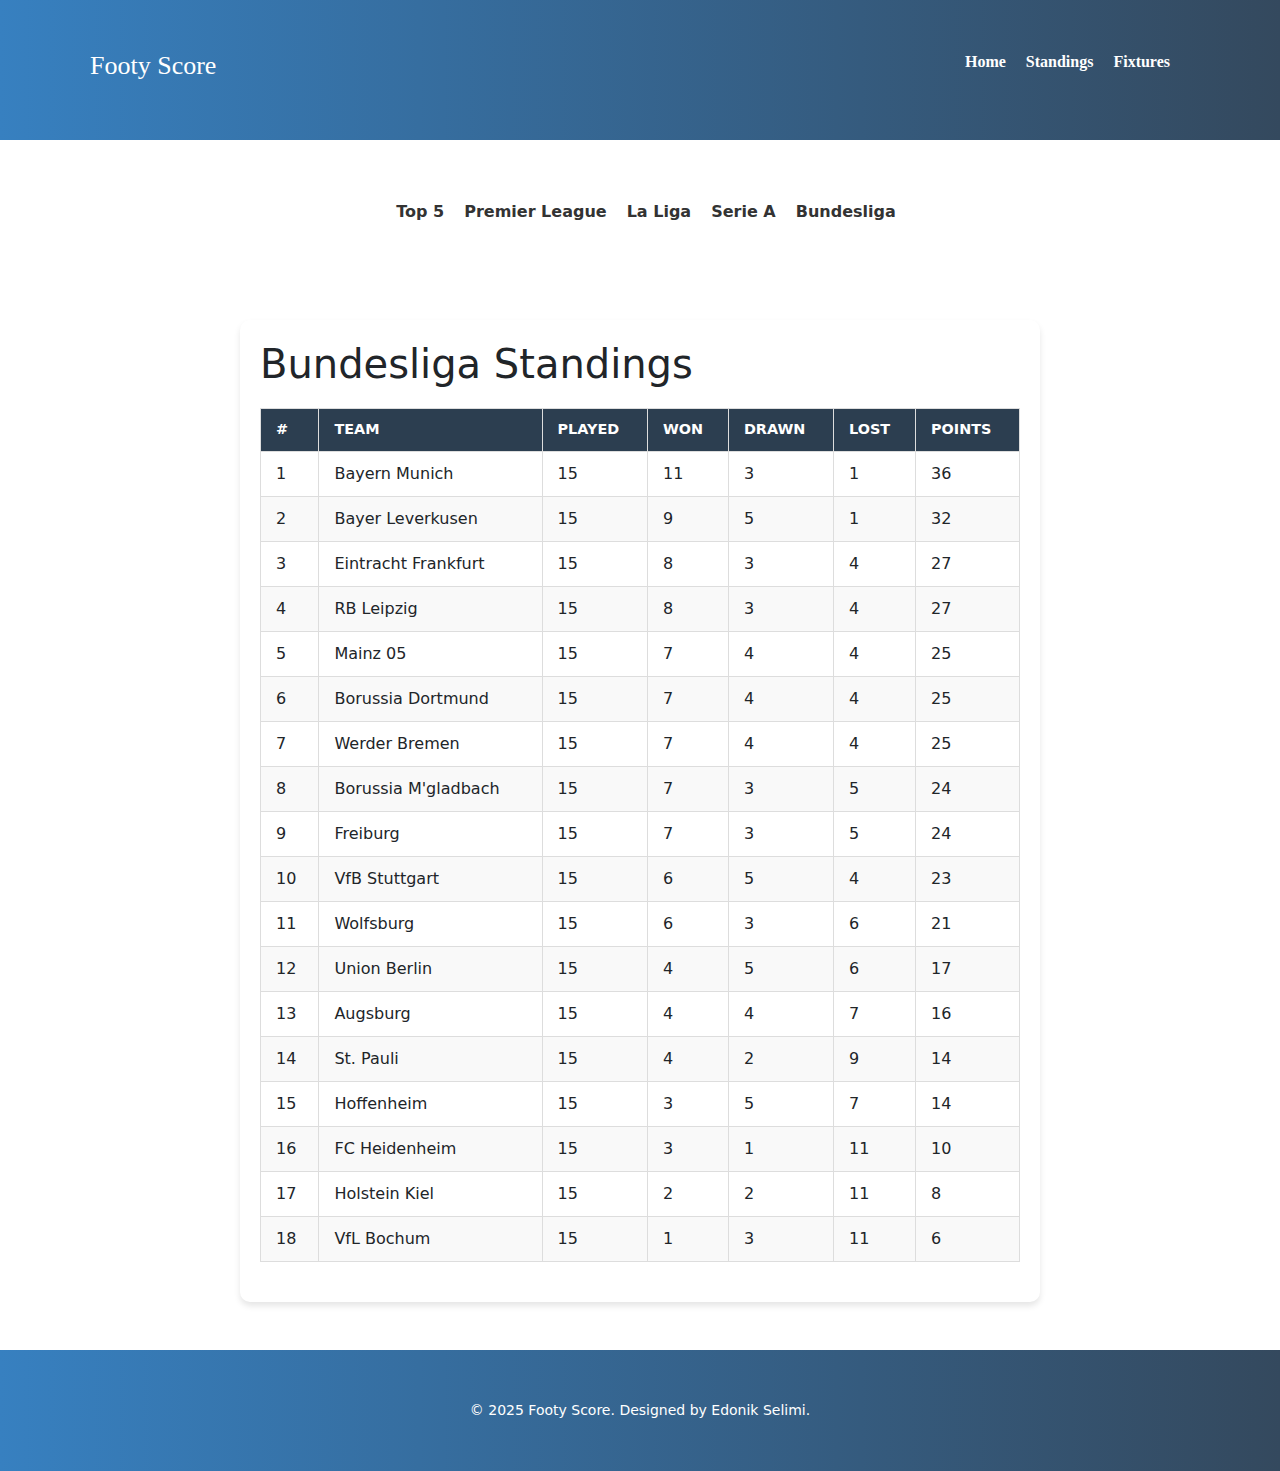
<file: bundesliga.html>
<!DOCTYPE html>
<html lang="en">
  <head>
    <meta charset="UTF-8" />
    <meta name="viewport" content="width=device-width, initial-scale=1.0" />
    <title>BUNDESLIGA</title>
    <link rel="stylesheet" href="style.css" />
    <link href="https://cdn.jsdelivr.net/npm/bootstrap@5.3.3/dist/css/bootstrap.min.css" rel="stylesheet" integrity="sha384-QWTKZyjpPEjISv5WaRU9OFeRpok6YctnYmDr5pNlyT2bRjXh0JMhjY6hW+ALEwIH" crossorigin="anonymous">
  </head>
  <body>
    <header>
      <div class="container">
          <h1>Footy Score</h1>
        <nav>
          <ul>
            <li><a href="index.html">Home</a></li>
            <li><a href="standings.html">Standings</a></li>
            <li><a href="fixtures.html">Fixtures</a></li>
          </ul>
        </nav>
      </div>
    </header>

    
    <section class="live-scores">
      <div class="container-es">
        <div class="filter">
          <nav>
            <ul>
              <li><a href="standings.html">Top 5</a></li>
              <li><a href="premierleague.html">Premier League</a></li>
              <li><a href="laliga.html">La Liga</a></li>
              <li><a href="seriea.html">Serie A</a></li>
              <li><a href="bundesliga.html">Bundesliga</a></li>
            </ul>
          </nav>
        </div>
      </div>
    </section>
        <section class="table-container-es">
            <h1>Bundesliga Standings</h1>
            <table>
                <thead>
                    <tr>
                        <th>#</th>
                        <th>Team</th>
                        <th>Played</th>
                        <th>Won</th>
                        <th>Drawn</th>
                        <th>Lost</th>
                        <th>Points</th>
                    </tr>
                </thead>
                <tbody>
                    <tr>
                        <td>1</td>
                        <td>Bayern Munich</td>
                        <td>15</td>
                        <td>11</td>
                        <td>3</td>
                        <td>1</td>
                        <td>36</td>
                    </tr>
                    <tr>
                        <td>2</td>
                        <td>Bayer Leverkusen</td>
                        <td>15</td>
                        <td>9</td>
                        <td>5</td>
                        <td>1</td>
                        <td>32</td>
                    </tr>
                    <tr>
                        <td>3</td>
                        <td>Eintracht Frankfurt</td>
                        <td>15</td>
                        <td>8</td>
                        <td>3</td>
                        <td>4</td>
                        <td>27</td>
                    </tr>
                    <tr>
                        <td>4</td>
                        <td>RB Leipzig</td>
                        <td>15</td>
                        <td>8</td>
                        <td>3</td>
                        <td>4</td>
                        <td>27</td>
                    </tr>
                    <tr>
                        <td>5</td>
                        <td>Mainz 05</td>
                        <td>15</td>
                        <td>7</td>
                        <td>4</td>
                        <td>4</td>
                        <td>25</td>
                    </tr>
                    <tr>
                        <td>6</td>
                        <td>Borussia Dortmund</td>
                        <td>15</td>
                        <td>7</td>
                        <td>4</td>
                        <td>4</td>
                        <td>25</td>
                    </tr>
                    <tr>
                        <td>7</td>
                        <td>Werder Bremen</td>
                        <td>15</td>
                        <td>7</td>
                        <td>4</td>
                        <td>4</td>
                        <td>25</td>
                    </tr>
                    <tr>
                        <td>8</td>
                        <td>Borussia M'gladbach</td>
                        <td>15</td>
                        <td>7</td>
                        <td>3</td>
                        <td>5</td>
                        <td>24</td>
                    </tr>
                    <tr>
                        <td>9</td>
                        <td>Freiburg</td>
                        <td>15</td>
                        <td>7</td>
                        <td>3</td>
                        <td>5</td>
                        <td>24</td>
                    </tr>
                    <tr>
                        <td>10</td>
                        <td>VfB Stuttgart</td>
                        <td>15</td>
                        <td>6</td>
                        <td>5</td>
                        <td>4</td>
                        <td>23</td>
                    </tr>
                    <tr>
                        <td>11</td>
                        <td>Wolfsburg</td>
                        <td>15</td>
                        <td>6</td>
                        <td>3</td>
                        <td>6</td>
                        <td>21</td>
                    </tr>
                    <tr>
                        <td>12</td>
                        <td>Union Berlin</td>
                        <td>15</td>
                        <td>4</td>
                        <td>5</td>
                        <td>6</td>
                        <td>17</td>
                    </tr>
                    <tr>
                        <td>13</td>
                        <td>Augsburg</td>
                        <td>15</td>
                        <td>4</td>
                        <td>4</td>
                        <td>7</td>
                        <td>16</td>
                    </tr>
                    <tr>
                        <td>14</td>
                        <td>St. Pauli</td>
                        <td>15</td>
                        <td>4</td>
                        <td>2</td>
                        <td>9</td>
                        <td>14</td>
                    </tr>
                    <tr>
                        <td>15</td>
                        <td>Hoffenheim</td>
                        <td>15</td>
                        <td>3</td>
                        <td>5</td>
                        <td>7</td>
                        <td>14</td>
                    </tr>
                    <tr>
                        <td>16</td>
                        <td>FC Heidenheim</td>
                        <td>15</td>
                        <td>3</td>
                        <td>1</td>
                        <td>11</td>
                        <td>10</td>
                    </tr>
                    <tr>
                        <td>17</td>
                        <td>Holstein Kiel</td>
                        <td>15</td>
                        <td>2</td>
                        <td>2</td>
                        <td>11</td>
                        <td>8</td>
                    </tr>
                    <tr>
                        <td>18</td>
                        <td>VfL Bochum</td>
                        <td>15</td>
                        <td>1</td>
                        <td>3</td>
                        <td>11</td>
                        <td>6</td>
                    </tr>
                </tbody>
            </table>
        </section>
    <br>
    <br>
    <footer>
      <div class="container">
        <p>&copy; 2025 Footy Score. Designed by Edonik Selimi.</p>
      </div>
    </footer>
  </body>
</html>
</file>
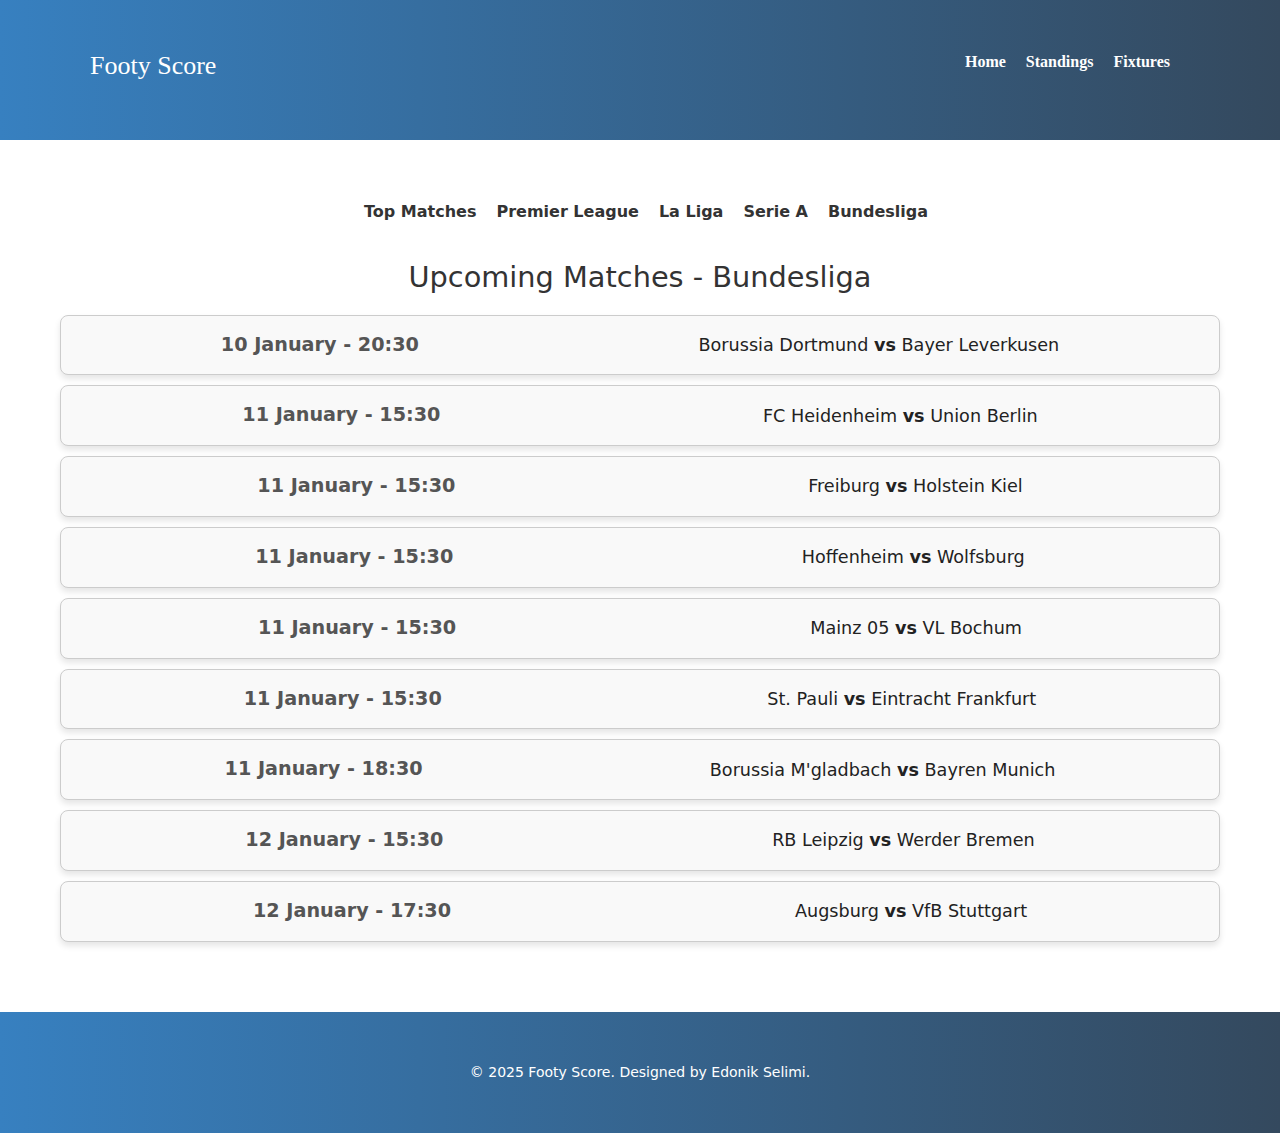
<file: bundesliga2.html>
<!DOCTYPE html>
<html lang="en">
  <head>
    <meta charset="UTF-8" />
    <meta name="viewport" content="width=device-width, initial-scale=1.0" />
    <title>Bundesliga</title>
    <link rel="stylesheet" href="style.css" />
    <link href="https://cdn.jsdelivr.net/npm/bootstrap@5.3.3/dist/css/bootstrap.min.css" rel="stylesheet" integrity="sha384-QWTKZyjpPEjISv5WaRU9OFeRpok6YctnYmDr5pNlyT2bRjXh0JMhjY6hW+ALEwIH" crossorigin="anonymous">
  </head>
  <body>
    <header>
      <div class="container">
          <h1>Footy Score</h1>
        <nav>
          <ul>
            <li><a href="index.html">Home</a></li>
            <li><a href="standings.html">Standings</a></li>
            <li><a href="fixtures.html">Fixtures</a></li>
          </ul>
        </nav>
      </div>
    </header>

    <section class="live-scores">
        <div class="container-es">
          <div class="filter">
            <nav>
              <ul>
                <li><a href="fixtures.html">Top Matches</a></li>
                <li><a href="premierleague2.html">Premier League</a></li>
                <li><a href="laliga2.html">La Liga</a></li>
                <li><a href="seriea2.html">Serie A</a></li>
                <li><a href="bundesliga2.html">Bundesliga</a></li>
              </ul>
            </nav>
          </div>
  
          <div class="matches">
            <h2>Upcoming Matches - Bundesliga </h2>
            <div class="match-card-es">
               <span class="time-es">10 January - 20:30</span>
               <span class="teams-es">Borussia Dortmund <strong>vs</strong> Bayer Leverkusen</span>
            </div>
            <div class="match-card-es">
                <span class="time-es">11 January - 15:30</span>
                <span class="teams-es">FC Heidenheim <strong>vs</strong> Union Berlin</span>
             </div>
             <div class="match-card-es">
                <span class="time-es">11 January - 15:30</span>
                <span class="teams-es">Freiburg <strong>vs</strong> Holstein Kiel</span>
             </div>
             <div class="match-card-es">
                <span class="time-es">11 January - 15:30</span>
                <span class="teams-es">Hoffenheim <strong>vs</strong> Wolfsburg</span>
             </div>
             <div class="match-card-es">
                <span class="time-es">11 January - 15:30</span>
                <span class="teams-es">Mainz 05 <strong>vs</strong> VL Bochum</span>
             </div>
             <div class="match-card-es">
                <span class="time-es">11 January - 15:30</span>
                <span class="teams-es">St. Pauli <strong>vs</strong> Eintracht Frankfurt</span>
             </div>
             <div class="match-card-es">
                <span class="time-es">11 January - 18:30</span>
                <span class="teams-es">Borussia M'gladbach <strong>vs</strong> Bayren Munich</span>
             </div>
             <div class="match-card-es">
                <span class="time-es">12 January - 15:30</span>
                <span class="teams-es">RB Leipzig <strong>vs</strong> Werder Bremen</span>
             </div> 
             <div class="match-card-es">
                <span class="time-es">12 January - 17:30</span>
                <span class="teams-es">Augsburg <strong>vs</strong> VfB Stuttgart</span>
             </div>
          </div>
          </div>
    </section>
    
    <footer>
      <div class="container">
        <p>&copy; 2025 Footy Score. Designed by Edonik Selimi.</p>
      </div>
    </footer>
  </body>
</html>
</file>
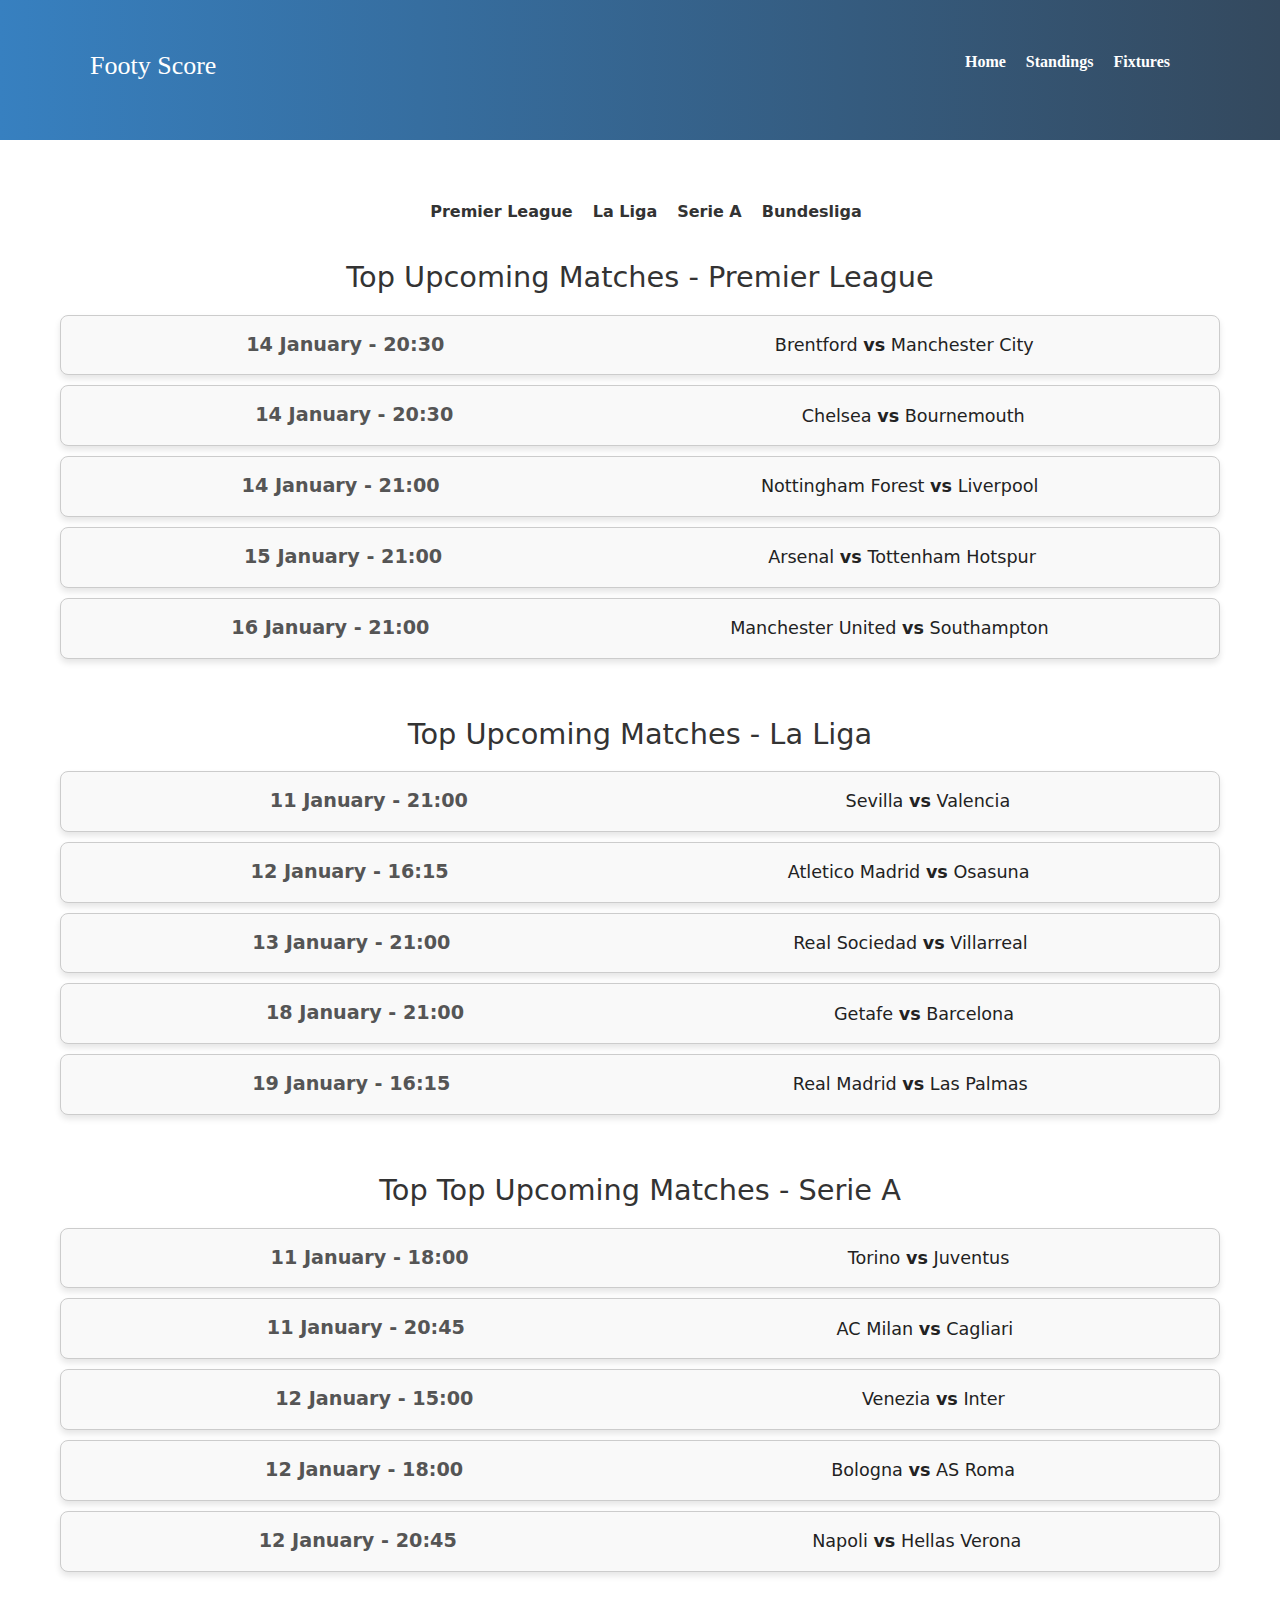
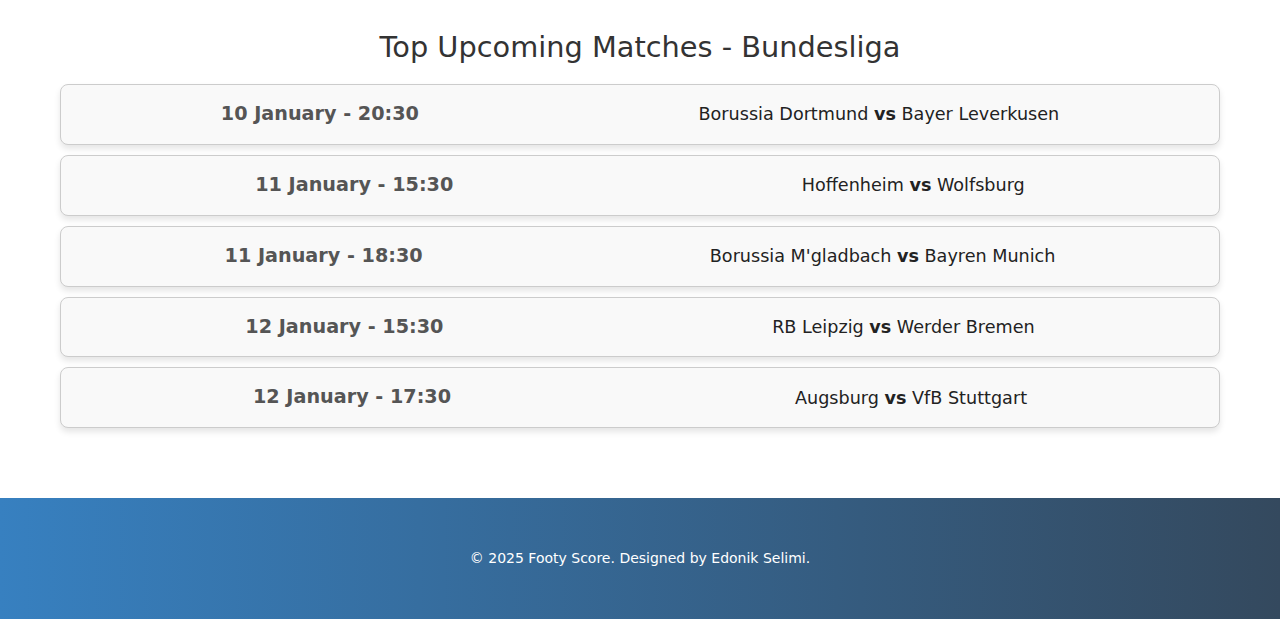
<file: fixtures.html>
<!DOCTYPE html>
<html lang="en">
  <head>
    <meta charset="UTF-8" />
    <meta name="viewport" content="width=device-width, initial-scale=1.0" />
    <title>FIXTURES</title>
    <link rel="stylesheet" href="style.css" />
    <link href="https://cdn.jsdelivr.net/npm/bootstrap@5.3.3/dist/css/bootstrap.min.css" rel="stylesheet" integrity="sha384-QWTKZyjpPEjISv5WaRU9OFeRpok6YctnYmDr5pNlyT2bRjXh0JMhjY6hW+ALEwIH" crossorigin="anonymous">
  </head>
  <body>
    <!-- hederi -->
    <header>
      <div class="container">
          <h1>Footy Score</h1>
        <nav>
          <ul>
            <li><a href="index.html">Home</a></li>
            <li><a href="standings.html">Standings</a></li>
            <li><a href="fixtures.html">Fixtures</a></li>
          </ul>
        </nav>
      </div>
    </header>

    <!-- sektori i ndeshjev -->
    <section class="live-scores">
        <div class="container-es">
          <div class="filter">
            <nav>
              <ul>
                <li><a href="premierleague2.html">Premier League</a></li>
                <li><a href="laliga2.html">La Liga</a></li>
                <li><a href="seriea2.html">Serie A</a></li>
                <li><a href="bundesliga2.html">Bundesliga</a></li>
              </ul>
            </nav>
          </div>
  
          <div class="matches">
            <h2>Top Upcoming Matches - Premier League </h2>
            <div class="match-card-es">
               <span class="time-es">14 January - 20:30</span>
               <span class="teams-es">Brentford <strong>vs</strong> Manchester City</span>
            </div>
            <div class="match-card-es">
                <span class="time-es">14 January - 20:30</span>
                <span class="teams-es">Chelsea <strong>vs</strong> Bournemouth</span>
             </div>
             <div class="match-card-es">
                <span class="time-es">14 January - 21:00</span>
                <span class="teams-es">Nottingham Forest <strong>vs</strong> Liverpool</span>
             </div>
             <div class="match-card-es">
                <span class="time-es">15 January - 21:00</span>
                <span class="teams-es">Arsenal <strong>vs</strong> Tottenham Hotspur</span>
             </div>
             <div class="match-card-es">
                <span class="time-es">16 January - 21:00</span>
                <span class="teams-es">Manchester United <strong>vs</strong> Southampton</span>
             </div>
          </div>
          <br>
          <br>
          <div class="matches">
             <h2>Top Upcoming Matches - La Liga </h2>
             <div class="match-card-es">
                <span class="time-es">11 January - 21:00</span>
                <span class="teams-es">Sevilla <strong>vs</strong> Valencia</span>
             </div>
             <div class="match-card-es">
                <span class="time-es">12 January - 16:15</span>
                <span class="teams-es">Atletico Madrid <strong>vs</strong> Osasuna</span>
             </div>
             <div class="match-card-es">
                <span class="time-es">13 January - 21:00</span>
                <span class="teams-es">Real Sociedad <strong>vs</strong> Villarreal</span>
             </div>
             <div class="match-card-es">
                <span class="time-es">18 January - 21:00</span>
                <span class="teams-es">Getafe <strong>vs</strong> Barcelona</span>
             </div> 
             <div class="match-card-es">
                <span class="time-es">19 January - 16:15</span>
                <span class="teams-es">Real Madrid <strong>vs</strong> Las Palmas</span>
             </div>
          </div>
          <br>
          <br>
          <div class="matches">
             <h2>Top Top Upcoming Matches - Serie A </h2>
             <div class="match-card-es">
                <span class="time-es">11 January - 18:00</span>
                <span class="teams-es">Torino <strong>vs</strong> Juventus</span>
             </div>
             <div class="match-card-es">
                <span class="time-es">11 January - 20:45</span>
                <span class="teams-es">AC Milan <strong>vs</strong> Cagliari</span>
             </div>
             <div class="match-card-es">
                <span class="time-es">12 January - 15:00</span>
                <span class="teams-es">Venezia <strong>vs</strong> Inter</span>
             </div>
             <div class="match-card-es">
                <span class="time-es">12 January - 18:00</span>
                <span class="teams-es">Bologna <strong>vs</strong> AS Roma</span>
             </div>
             <div class="match-card-es">
                <span class="time-es">12 January - 20:45</span>
                <span class="teams-es">Napoli <strong>vs</strong> Hellas Verona</span>
          </div>
          <br>
          <br>
          <div class="matches">
             <h2>Top Upcoming Matches - Bundesliga </h2>
             <div class="match-card-es">
               <span class="time-es">10 January - 20:30</span>
               <span class="teams-es">Borussia Dortmund <strong>vs</strong> Bayer Leverkusen</span>
             </div>
             <div class="match-card-es">
                <span class="time-es">11 January - 15:30</span>
                <span class="teams-es">Hoffenheim <strong>vs</strong> Wolfsburg</span>
             </div>
             <div class="match-card-es">
                <span class="time-es">11 January - 18:30</span>
                <span class="teams-es">Borussia M'gladbach <strong>vs</strong> Bayren Munich</span>
             </div>
             <div class="match-card-es">
                <span class="time-es">12 January - 15:30</span>
                <span class="teams-es">RB Leipzig <strong>vs</strong> Werder Bremen</span>
             </div> 
             <div class="match-card-es">
                <span class="time-es">12 January - 17:30</span>
                <span class="teams-es">Augsburg <strong>vs</strong> VfB Stuttgart</span>
             </div>
          </div>
          </div>
     </section>
      <!-- futeri -->
    <footer>
      <div class="container">
        <p>&copy; 2025 Footy Score. Designed by Edonik Selimi.</p>
      </div>
    </footer>
  </body>
</html>
</file>
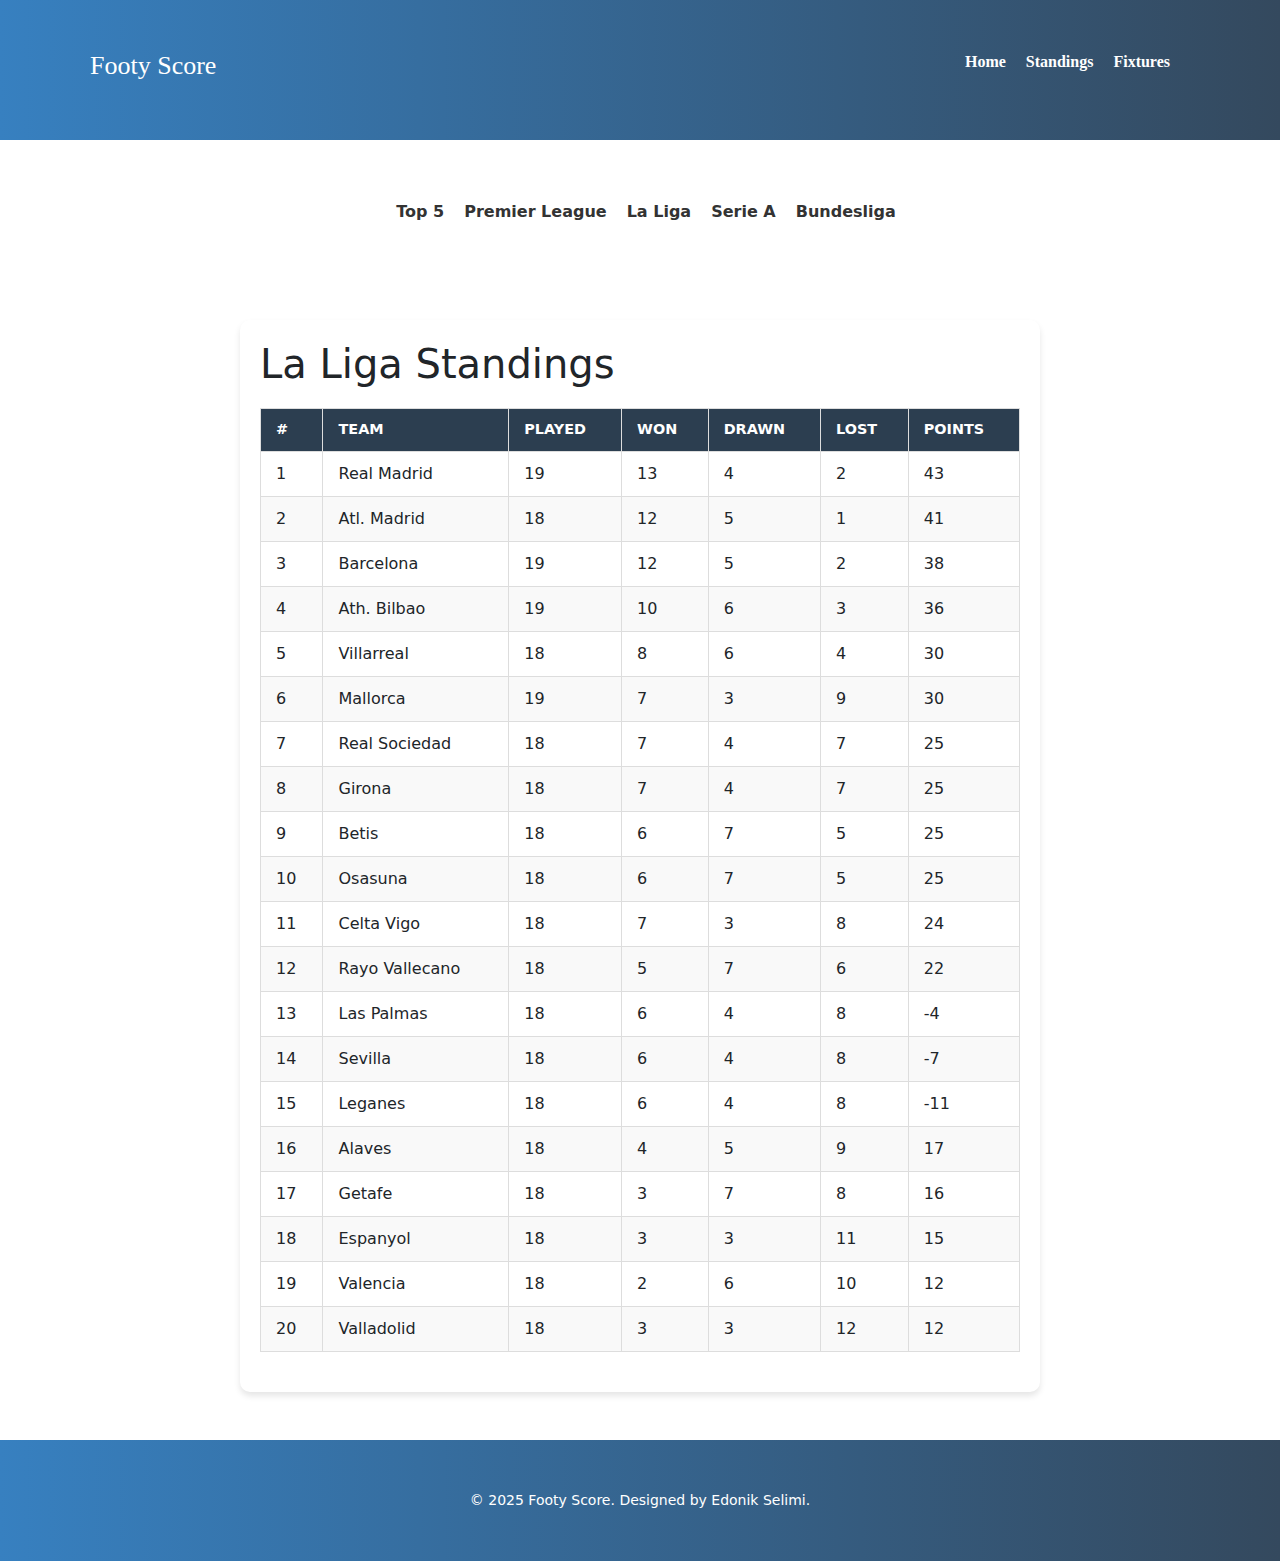
<file: laliga.html>
<!DOCTYPE html>
<html lang="en">
  <head>
    <meta charset="UTF-8" />
    <meta name="viewport" content="width=device-width, initial-scale=1.0" />
    <title>LA LIGA</title>
    <link rel="stylesheet" href="style.css" />
    <link href="https://cdn.jsdelivr.net/npm/bootstrap@5.3.3/dist/css/bootstrap.min.css" rel="stylesheet" integrity="sha384-QWTKZyjpPEjISv5WaRU9OFeRpok6YctnYmDr5pNlyT2bRjXh0JMhjY6hW+ALEwIH" crossorigin="anonymous">
  </head>
  <body>
    <header>
      <div class="container">
          <h1>Footy Score</h1>
        <nav>
          <ul>
            <li><a href="index.html">Home</a></li>
            <li><a href="standings.html">Standings</a></li>
            <li><a href="fixtures.html">Fixtures</a></li>
          </ul>
        </nav>
      </div>
    </header>


    <section class="live-scores">
      <div class="container-es">
        <div class="filter">
          <nav>
            <ul>
              <li><a href="standings.html">Top 5</a></li>
              <li><a href="premierleague.html">Premier League</a></li>
              <li><a href="laliga.html">La Liga</a></li>
              <li><a href="seriea.html">Serie A</a></li>
              <li><a href="bundesliga.html">Bundesliga</a></li>
            </ul>
          </nav>
        </div>
      </div>
    </section>
        <section class="table-container-es">
            <h1>La Liga Standings</h1>
            <table>
                <thead>
                    <tr>
                        <th>#</th>
                        <th>Team</th>
                        <th>Played</th>
                        <th>Won</th>
                        <th>Drawn</th>
                        <th>Lost</th>
                        <th>Points</th>
                    </tr>
                </thead>
                <tbody>
                    <tr>
                        <td>1</td>
                        <td>Real Madrid</td>
                        <td>19</td>
                        <td>13</td>
                        <td>4</td>
                        <td>2</td>
                        <td>43</td>
                    </tr>
                    <tr>
                        <td>2</td>
                        <td>Atl. Madrid</td>
                        <td>18</td>
                        <td>12</td>
                        <td>5</td>
                        <td>1</td>
                        <td>41</td>
                    </tr>
                    <tr>
                        <td>3</td>
                        <td>Barcelona</td>
                        <td>19</td>
                        <td>12</td>
                        <td>5</td>
                        <td>2</td>
                        <td>38</td>
                    </tr>
                    <tr>
                        <td>4</td>
                        <td>Ath. Bilbao</td>
                        <td>19</td>
                        <td>10</td>
                        <td>6</td>
                        <td>3</td>
                        <td>36</td>
                    </tr>
                    <tr>
                        <td>5</td>
                        <td>Villarreal</td>
                        <td>18</td>
                        <td>8</td>
                        <td>6</td>
                        <td>4</td>
                        <td>30</td>
                    </tr>
                    <tr>
                        <td>6</td>
                        <td>Mallorca</td>
                        <td>19</td>
                        <td>7</td>
                        <td>3</td>
                        <td>9</td>
                        <td>30</td>
                    </tr>
                    <tr>
                        <td>7</td>
                        <td>Real Sociedad</td>
                        <td>18</td>
                        <td>7</td>
                        <td>4</td>
                        <td>7</td>
                        <td>25</td>
                    </tr>
                    <tr>
                        <td>8</td>
                        <td>Girona</td>
                        <td>18</td>
                        <td>7</td>
                        <td>4</td>
                        <td>7</td>
                        <td>25</td>
                    </tr>
                    <tr>
                        <td>9</td>
                        <td>Betis</td>
                        <td>18</td>
                        <td>6</td>
                        <td>7</td>
                        <td>5</td>
                        <td>25</td>
                    </tr>
                    <tr>
                        <td>10</td>
                        <td>Osasuna</td>
                        <td>18</td>
                        <td>6</td>
                        <td>7</td>
                        <td>5</td>
                        <td>25</td>
                    </tr>
                    <tr>
                        <td>11</td>
                        <td>Celta Vigo</td>
                        <td>18</td>
                        <td>7</td>
                        <td>3</td>
                        <td>8</td>
                        <td>24</td>
                    </tr>
                    <tr>
                        <td>12</td>
                        <td>Rayo Vallecano</td>
                        <td>18</td>
                        <td>5</td>
                        <td>7</td>
                        <td>6</td>
                        <td>22</td>
                    </tr>
                    <tr>
                        <td>13</td>
                        <td>Las Palmas</td>
                        <td>18</td>
                        <td>6</td>
                        <td>4</td>
                        <td>8</td>
                        <td>-4</td>
                    </tr>
                    <tr>
                        <td>14</td>
                        <td>Sevilla</td>
                        <td>18</td>
                        <td>6</td>
                        <td>4</td>
                        <td>8</td>
                        <td>-7</td>
                    </tr>
                    <tr>
                        <td>15</td>
                        <td>Leganes</td>
                        <td>18</td>
                        <td>6</td>
                        <td>4</td>
                        <td>8</td>
                        <td>-11</td>
                    </tr>
                    <tr>
                        <td>16</td>
                        <td>Alaves</td>
                        <td>18</td>
                        <td>4</td>
                        <td>5</td>
                        <td>9</td>
                        <td>17</td>
                    </tr>
                    <tr>
                        <td>17</td>
                        <td>Getafe</td>
                        <td>18</td>
                        <td>3</td>
                        <td>7</td>
                        <td>8</td>
                        <td>16</td>
                    </tr>
                    <tr>
                        <td>18</td>
                        <td>Espanyol</td>
                        <td>18</td>
                        <td>3</td>
                        <td>3</td>
                        <td>11</td>
                        <td>15</td>
                    </tr>
                    <tr>
                        <td>19</td>
                        <td>Valencia</td>
                        <td>18</td>
                        <td>2</td>
                        <td>6</td>
                        <td>10</td>
                        <td>12</td>
                    </tr>
                    <tr>
                        <td>20</td>
                        <td>Valladolid</td>
                        <td>18</td>
                        <td>3</td>
                        <td>3</td>
                        <td>12</td>
                        <td>12</td>
                    </tr>
                </tbody>
            </table>
        </section>
    <br>
    <br>
    <footer>
      <div class="container">
        <p>&copy; 2025 Footy Score. Designed by Edonik Selimi.</p>
      </div>
    </footer>
  </body>
</html>
</file>
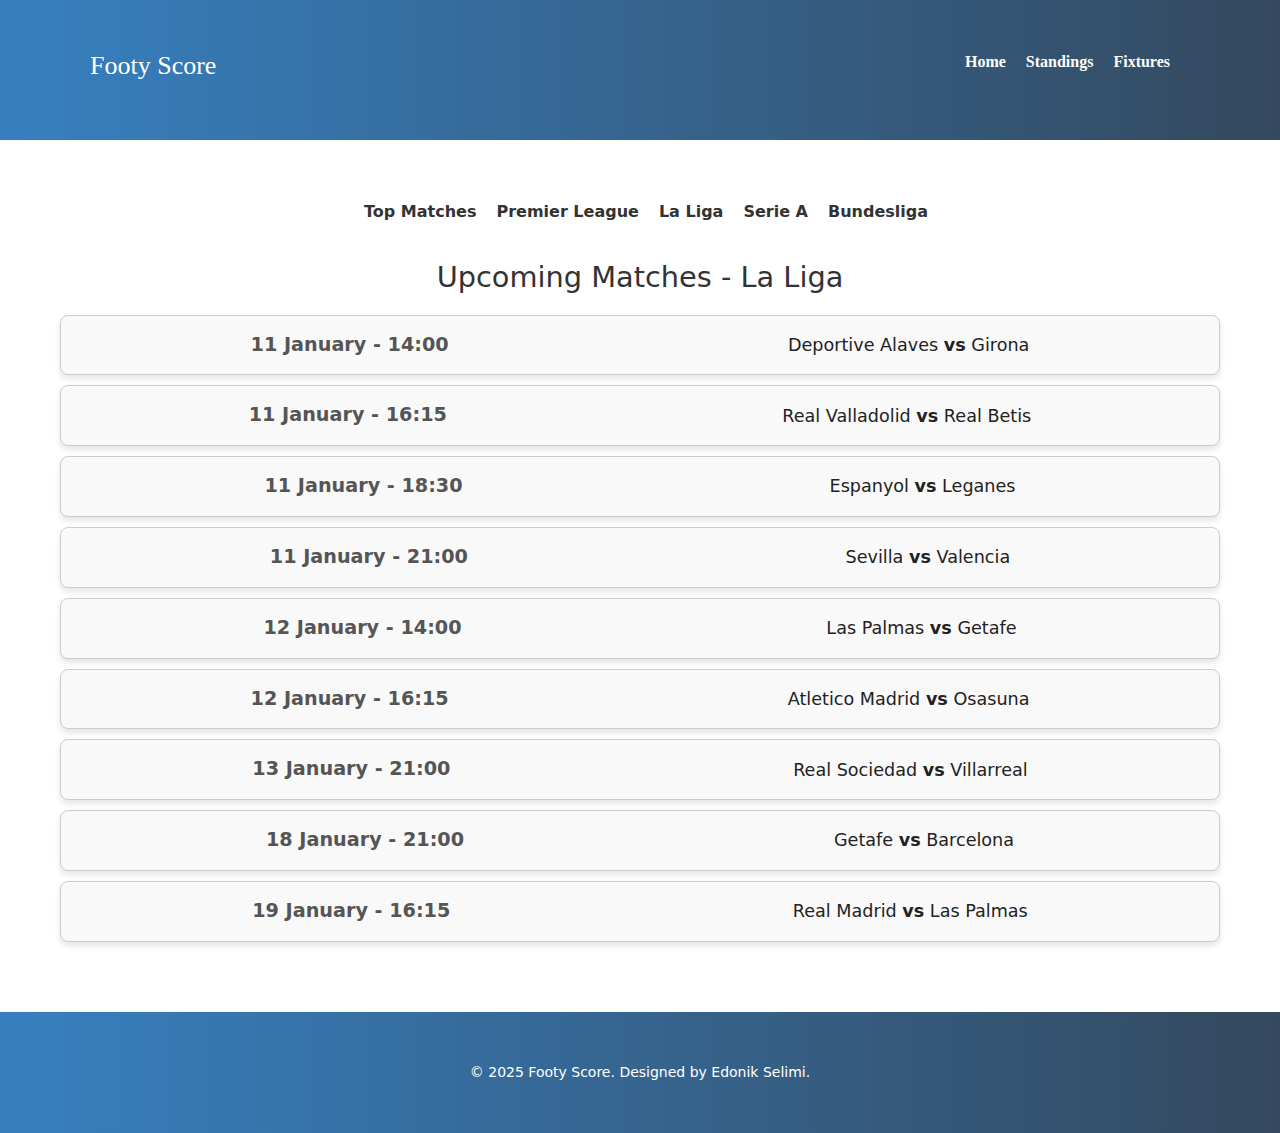
<file: laliga2.html>
<!DOCTYPE html>
<html lang="en">
  <head>
    <meta charset="UTF-8" />
    <meta name="viewport" content="width=device-width, initial-scale=1.0" />
    <title>LA LIGA FIXTURES</title>
    <link rel="stylesheet" href="style.css" />
    <link href="https://cdn.jsdelivr.net/npm/bootstrap@5.3.3/dist/css/bootstrap.min.css" rel="stylesheet" integrity="sha384-QWTKZyjpPEjISv5WaRU9OFeRpok6YctnYmDr5pNlyT2bRjXh0JMhjY6hW+ALEwIH" crossorigin="anonymous">
  </head>
  <body>
    <header>
      <div class="container">
          <h1>Footy Score</h1>
        <nav>
          <ul>
            <li><a href="index.html">Home</a></li>
            <li><a href="standings.html">Standings</a></li>
            <li><a href="fixtures.html">Fixtures</a></li>
          </ul>
        </nav>
      </div>
    </header>


    <section class="live-scores">
        <div class="container-es">
          <div class="filter">
            <nav>
              <ul>
                <li><a href="fixtures.html">Top Matches</a></li>
                <li><a href="premierleague2.html">Premier League</a></li>
                <li><a href="laliga2.html">La Liga</a></li>
                <li><a href="seriea2.html">Serie A</a></li>
                <li><a href="bundesliga2.html">Bundesliga</a></li>
              </ul>
            </nav>
          </div>
  
         
          <div class="matches">
            <h2>Upcoming Matches - La Liga </h2>
            <div class="match-card-es">
               <span class="time-es">11 January - 14:00</span>
               <span class="teams-es">Deportive Alaves <strong>vs</strong> Girona</span>
            </div>
            <div class="match-card-es">
                <span class="time-es">11 January - 16:15</span>
                <span class="teams-es">Real Valladolid <strong>vs</strong> Real Betis</span>
             </div>
             <div class="match-card-es">
                <span class="time-es">11 January - 18:30</span>
                <span class="teams-es">Espanyol <strong>vs</strong> Leganes</span>
             </div>
             <div class="match-card-es">
                <span class="time-es">11 January - 21:00</span>
                <span class="teams-es">Sevilla <strong>vs</strong> Valencia</span>
             </div>
             <div class="match-card-es">
                <span class="time-es">12 January - 14:00</span>
                <span class="teams-es">Las Palmas <strong>vs</strong> Getafe</span>
             </div>
             <div class="match-card-es">
                <span class="time-es">12 January - 16:15</span>
                <span class="teams-es">Atletico Madrid <strong>vs</strong> Osasuna</span>
             </div>
             <div class="match-card-es">
                <span class="time-es">13 January - 21:00</span>
                <span class="teams-es">Real Sociedad <strong>vs</strong> Villarreal</span>
             </div>
             <div class="match-card-es">
                <span class="time-es">18 January - 21:00</span>
                <span class="teams-es">Getafe <strong>vs</strong> Barcelona</span>
             </div> 
             <div class="match-card-es">
                <span class="time-es">19 January - 16:15</span>
                <span class="teams-es">Real Madrid <strong>vs</strong> Las Palmas</span>
             </div>
          </div>
          </div>
    </section>
    
    <footer>
      <div class="container">
        <p>&copy; 2025 Footy Score. Designed by Edonik Selimi.</p>
      </div>
    </footer>
  </body>
</html>
</file>
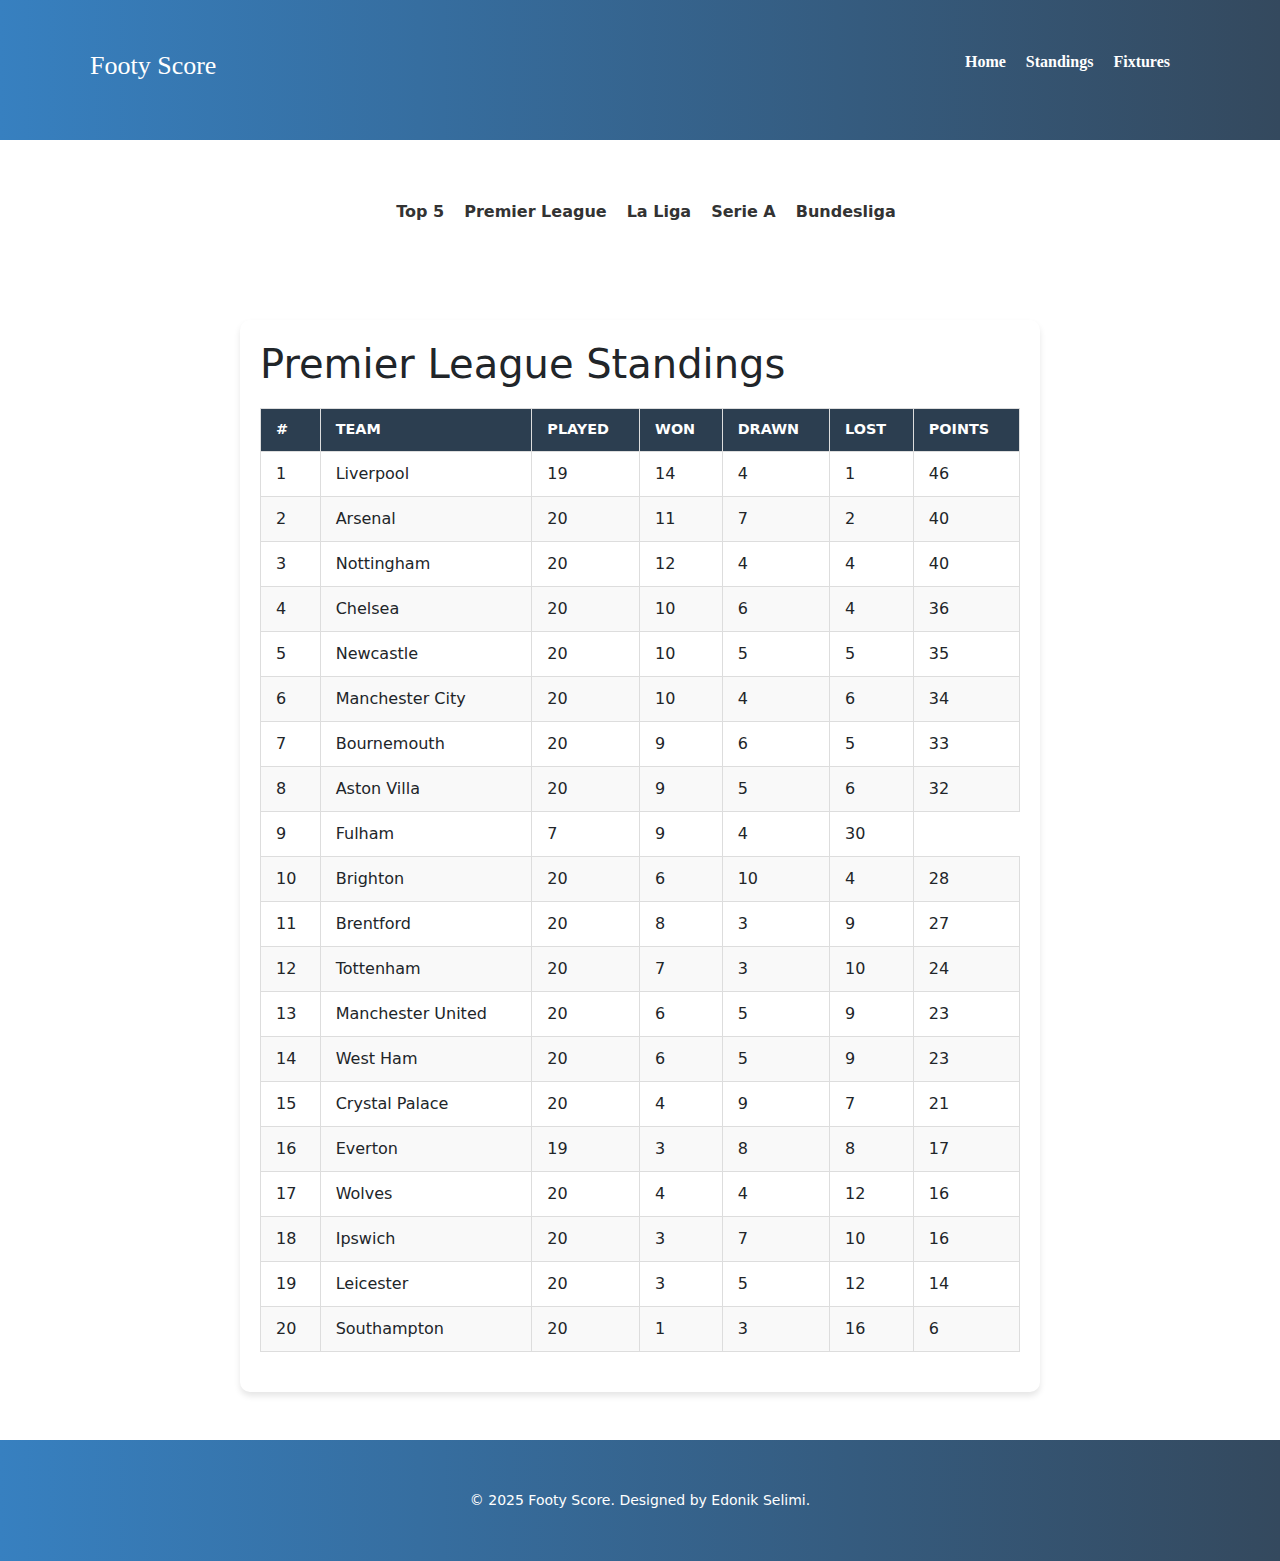
<file: premierleague.html>
<!DOCTYPE html>
<html lang="en">
  <head>
    <meta charset="UTF-8" />
    <meta name="viewport" content="width=device-width, initial-scale=1.0" />
    <title>PREMIIER LEAGUE</title>
    <link rel="stylesheet" href="style.css" />
    <link href="https://cdn.jsdelivr.net/npm/bootstrap@5.3.3/dist/css/bootstrap.min.css" rel="stylesheet" integrity="sha384-QWTKZyjpPEjISv5WaRU9OFeRpok6YctnYmDr5pNlyT2bRjXh0JMhjY6hW+ALEwIH" crossorigin="anonymous">
  </head>
  <body>
    <header>
      <div class="container">
          <h1>Footy Score</h1>
        <nav>
          <ul>
            <li><a href="index.html">Home</a></li>
            <li><a href="standings.html">Standings</a></li>
            <li><a href="fixtures.html">Fixtures</a></li>
          </ul>
        </nav>
      </div>
    </header>


    <section class="live-scores">
      <div class="container-es">
        <div class="filter">
          <nav>
            <ul>
              <li><a href="standings.html">Top 5</a></li>
              <li><a href="premierleague.html">Premier League</a></li>
              <li><a href="laliga.html">La Liga</a></li>
              <li><a href="seriea.html">Serie A</a></li>
              <li><a href="bundesliga.html">Bundesliga</a></li>
            </ul>
          </nav>
        </div>
      </div>
    </section>
    <section class="table-container-es">
        <h1>Premier League Standings</h1>
        <table>
            <thead>
                <tr>
                    <th>#</th>
                    <th>Team</th>
                    <th>Played</th>
                    <th>Won</th>
                    <th>Drawn</th>
                    <th>Lost</th>
                    <th>Points</th>
                </tr>
            </thead>
            <tbody>
                <tr>
                    <td>1</td>
                    <td>Liverpool</td>
                    <td>19</td>
                    <td>14</td>
                    <td>4</td>
                    <td>1</td>
                    <td>46</td>
                </tr>
                <tr>
                    <td>2</td>
                    <td>Arsenal</td>
                    <td>20</td>
                    <td>11</td>
                    <td>7</td>
                    <td>2</td>
                    <td>40</td>
                </tr>
                <tr>
                    <td>3</td>
                    <td>Nottingham</td>
                    <td>20</td>
                    <td>12</td>
                    <td>4</td>
                    <td>4</td>
                    <td>40</td>
                </tr>
                <tr>
                    <td>4</td>
                    <td>Chelsea</td>
                    <td>20</td>
                    <td>10</td>
                    <td>6</td>
                    <td>4</td>
                    <td>36</td>
                </tr>
                <tr>
                    <td>5</td>
                    <td>Newcastle</td>
                    <td>20</td>
                    <td>10</td>
                    <td>5</td>
                    <td>5</td>
                    <td>35</td>
                </tr>
                <tr>
                    <td>6</td>
                    <td>Manchester City</td>
                    <td>20</td>
                    <td>10</td>
                    <td>4</td>
                    <td>6</td>
                    <td>34</td>
                </tr>
                <tr>
                    <td>7</td>
                    <td>Bournemouth</td>
                    <td>20</td>
                    <td>9</td>
                    <td>6</td>
                    <td>5</td>
                    <td>33</td>
                </tr>
                <tr>
                    <td>8</td>
                    <td>Aston Villa</td>
                    <td>20</td>
                    <td>9</td>
                    <td>5</td>
                    <td>6</td>
                    <td>32</td>
                </tr>
                <tr>
                    <td>9</td>
                    <td>Fulham</td>
                    <td>7</td>
                    <td>9</td>
                    <td>4</td>
                    <td>30</td>
                </tr>
                <tr>
                    <td>10</td>
                    <td>Brighton</td>
                    <td>20</td>
                    <td>6</td>
                    <td>10</td>
                    <td>4</td>
                    <td>28</td>
                </tr>
                <tr>
                    <td>11</td>
                    <td>Brentford</td>
                    <td>20</td>
                    <td>8</td>
                    <td>3</td>
                    <td>9</td>
                    <td>27</td>
                </tr>
                <tr>
                    <td>12</td>
                    <td>Tottenham</td>
                    <td>20</td>
                    <td>7</td>
                    <td>3</td>
                    <td>10</td>
                    <td>24</td>
                </tr>
                <tr>
                    <td>13</td>
                    <td>Manchester United</td>
                    <td>20</td>
                    <td>6</td>
                    <td>5</td>
                    <td>9</td>
                    <td>23</td>
                </tr>
                <tr>
                    <td>14</td>
                    <td>West Ham</td>
                    <td>20</td>
                    <td>6</td>
                    <td>5</td>
                    <td>9</td>
                    <td>23</td>
                </tr>
                <tr>
                    <td>15</td>
                    <td>Crystal Palace</td>
                    <td>20</td>
                    <td>4</td>
                    <td>9</td>
                    <td>7</td>
                    <td>21</td>
                </tr>
                <tr>
                    <td>16</td>
                    <td>Everton</td>
                    <td>19</td>
                    <td>3</td>
                    <td>8</td>
                    <td>8</td>
                    <td>17</td>
                </tr>
                <tr>
                    <td>17</td>
                    <td>Wolves</td>
                    <td>20</td>
                    <td>4</td>
                    <td>4</td>
                    <td>12</td>
                    <td>16</td>
                </tr>
                <tr>
                    <td>18</td>
                    <td>Ipswich</td>
                    <td>20</td>
                    <td>3</td>
                    <td>7</td>
                    <td>10</td>
                    <td>16</td>
                </tr>
                <tr>
                    <td>19</td>
                    <td>Leicester</td>
                    <td>20</td>
                    <td>3</td>
                    <td>5</td>
                    <td>12</td>
                    <td>14</td>
                </tr>
                <tr>
                    <td>20</td>
                    <td>Southampton</td>
                    <td>20</td>
                    <td>1</td>
                    <td>3</td>
                    <td>16</td>
                    <td>6</td>
                </tr>
            </tbody>
        </table>
    </section>
<br>
<br>
    <footer>
      <div class="container">
        <p>&copy; 2025 Footy Score. Designed by Edonik Selimi.</p>
      </div>
    </footer>
  </body>
</html>
</file>
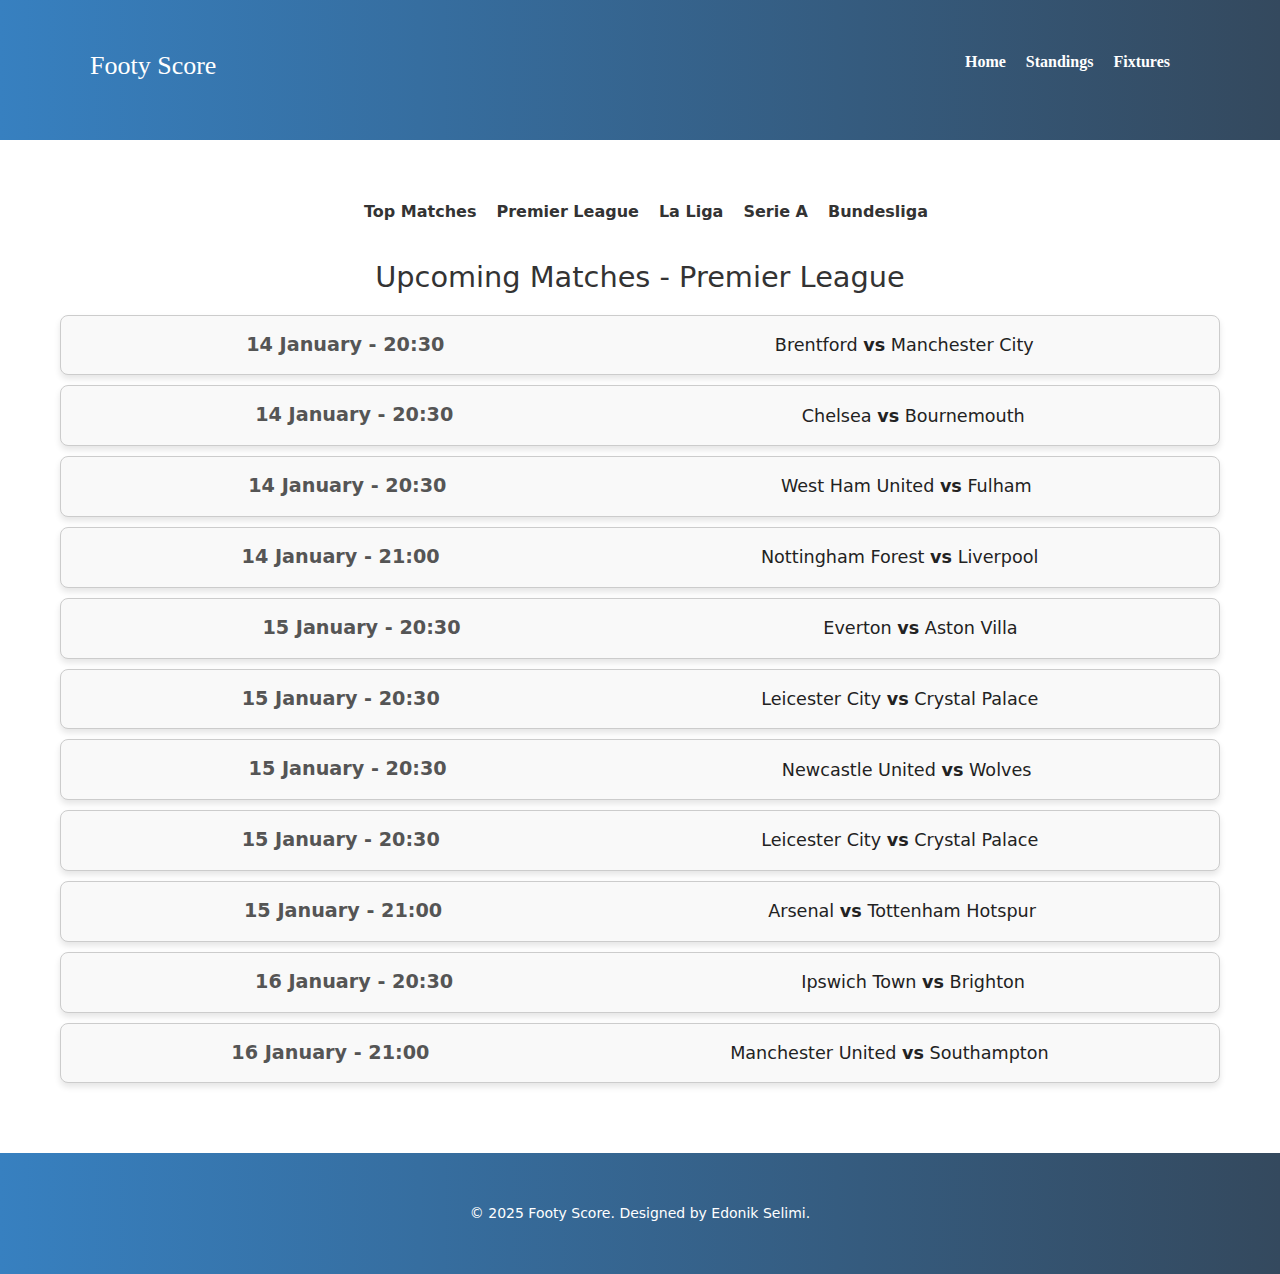
<file: premierleague2.html>
<!DOCTYPE html>
<html lang="en">
  <head>
    <meta charset="UTF-8" />
    <meta name="viewport" content="width=device-width, initial-scale=1.0" />
    <title>PREMIER LEAGUE FIXTURES</title>
    <link rel="stylesheet" href="style.css" />
    <link href="https://cdn.jsdelivr.net/npm/bootstrap@5.3.3/dist/css/bootstrap.min.css" rel="stylesheet" integrity="sha384-QWTKZyjpPEjISv5WaRU9OFeRpok6YctnYmDr5pNlyT2bRjXh0JMhjY6hW+ALEwIH" crossorigin="anonymous">
  </head>
  <body>
    <header>
      <div class="container">
          <h1>Footy Score</h1>
        <nav>
          <ul>
            <li><a href="index.html">Home</a></li>
            <li><a href="standings.html">Standings</a></li>
            <li><a href="fixtures.html">Fixtures</a></li>
          </ul>
        </nav>
      </div>
    </header>


    <section class="live-scores">
        <div class="container-es">
          <div class="filter">
            <nav>
              <ul>
                <li><a href="fixtures.html">Top Matches</a></li>
                <li><a href="premierleague2.html">Premier League</a></li>
                <li><a href="laliga2.html">La Liga</a></li>
                <li><a href="seriea2.html">Serie A</a></li>
                <li><a href="bundesliga2.html">Bundesliga</a></li>
              </ul>
            </nav>
          </div>
  
          <div class="matches">
            <h2>Upcoming Matches - Premier League </h2>
            <div class="match-card-es">
               <span class="time-es">14 January - 20:30</span>
               <span class="teams-es">Brentford <strong>vs</strong> Manchester City</span>
            </div>
            <div class="match-card-es">
                <span class="time-es">14 January - 20:30</span>
                <span class="teams-es">Chelsea <strong>vs</strong> Bournemouth</span>
             </div>
             <div class="match-card-es">
                <span class="time-es">14 January - 20:30</span>
                <span class="teams-es">West Ham United <strong>vs</strong> Fulham</span>
             </div>
             <div class="match-card-es">
                <span class="time-es">14 January - 21:00</span>
                <span class="teams-es">Nottingham Forest <strong>vs</strong> Liverpool</span>
             </div>
             <div class="match-card-es">
                <span class="time-es">15 January - 20:30</span>
                <span class="teams-es">Everton <strong>vs</strong> Aston Villa</span>
             </div>
             <div class="match-card-es">
                <span class="time-es">15 January - 20:30</span>
                <span class="teams-es">Leicester City <strong>vs</strong> Crystal Palace</span>
             </div>
             <div class="match-card-es">
                <span class="time-es">15 January - 20:30</span>
                <span class="teams-es">Newcastle United <strong>vs</strong> Wolves</span>
             </div>
             <div class="match-card-es">
                <span class="time-es">15 January - 20:30</span>
                <span class="teams-es">Leicester City <strong>vs</strong> Crystal Palace</span>
             </div>
             <div class="match-card-es">
                <span class="time-es">15 January - 21:00</span>
                <span class="teams-es">Arsenal <strong>vs</strong> Tottenham Hotspur</span>
             </div>
             <div class="match-card-es">
                <span class="time-es">16 January - 20:30</span>
                <span class="teams-es">Ipswich Town <strong>vs</strong> Brighton</span> 
             </div>
             <div class="match-card-es">
                <span class="time-es">16 January - 21:00</span>
                <span class="teams-es">Manchester United <strong>vs</strong> Southampton</span>
             </div>
          </div>
          </div>
    </section>

    <footer>
      <div class="container">
        <p>&copy; 2025 Footy Score. Designed by Edonik Selimi.</p>
      </div>
    </footer>
  </body>
</html>
</file>
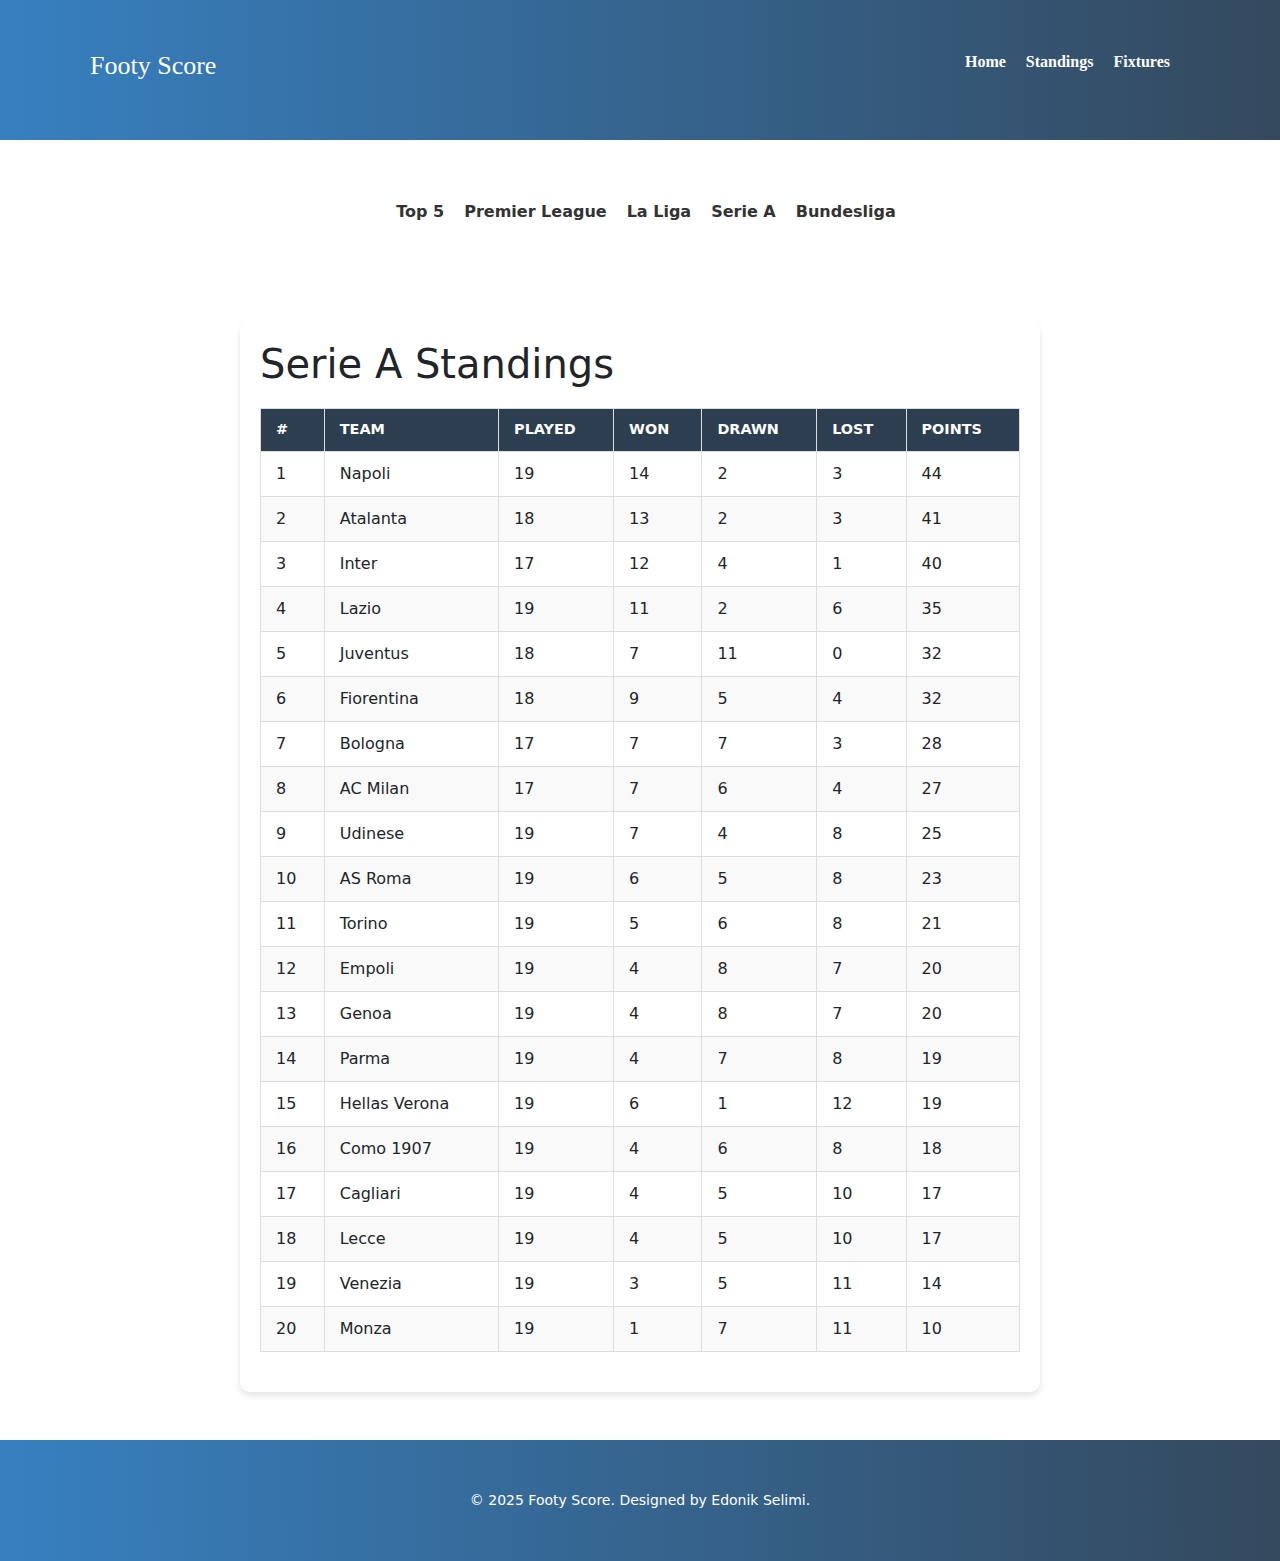
<file: seriea.html>
<!DOCTYPE html>
<html lang="en">
  <head>
    <meta charset="UTF-8" />
    <meta name="viewport" content="width=device-width, initial-scale=1.0" />
    <title>SERIE A</title>
    <link rel="stylesheet" href="style.css" /><link href="https://cdn.jsdelivr.net/npm/bootstrap@5.3.3/dist/css/bootstrap.min.css" rel="stylesheet" integrity="sha384-QWTKZyjpPEjISv5WaRU9OFeRpok6YctnYmDr5pNlyT2bRjXh0JMhjY6hW+ALEwIH" crossorigin="anonymous">
  </head>
  <body>
    <header>
      <div class="container">
          <h1>Footy Score</h1>
        <nav>
          <ul>
            <li><a href="index.html">Home</a></li>
            <li><a href="standings.html">Standings</a></li>
            <li><a href="fixtures.html">Fixtures</a></li>
          </ul>
        </nav>
      </div>
    </header>

   
    <section class="live-scores">
      <div class="container-es">
        <div class="filter">
          <nav>
            <ul>
              <li><a href="standings.html">Top 5</a></li>
              <li><a href="premierleague.html">Premier League</a></li>
              <li><a href="laliga.html">La Liga</a></li>
              <li><a href="seriea.html">Serie A</a></li>
              <li><a href="bundesliga.html">Bundesliga</a></li>
            </ul>
          </nav>
        </div>
      </div>
    </section>
        <section class="table-container-es">
            <h1>Serie A Standings</h1>
            <table>
                <thead>
                    <tr>
                        <th>#</th>
                        <th>Team</th>
                        <th>Played</th>
                        <th>Won</th>
                        <th>Drawn</th>
                        <th>Lost</th>
                        <th>Points</th>
                    </tr>
                </thead>
                <tbody>
                    <tr>
                        <td>1</td>
                        <td>Napoli</td>
                        <td>19</td>
                        <td>14</td>
                        <td>2</td>
                        <td>3</td>
                        <td>44</td>
                    </tr>
                    <tr>
                        <td>2</td>
                        <td>Atalanta</td>
                        <td>18</td>
                        <td>13</td>
                        <td>2</td>
                        <td>3</td>
                        <td>41</td>
                    </tr>
                    <tr>
                        <td>3</td>
                        <td>Inter</td>
                        <td>17</td>
                        <td>12</td>
                        <td>4</td>
                        <td>1</td>
                        <td>40</td>
                    </tr>
                    <tr>
                        <td>4</td>
                        <td>Lazio</td>
                        <td>19</td>
                        <td>11</td>
                        <td>2</td>
                        <td>6</td>
                        <td>35</td>
                    </tr>
                    <tr>
                        <td>5</td>
                        <td>Juventus</td>
                        <td>18</td>
                        <td>7</td>
                        <td>11</td>
                        <td>0</td>
                        <td>32</td>
                    </tr>
                    <tr>
                        <td>6</td>
                        <td>Fiorentina</td>
                        <td>18</td>
                        <td>9</td>
                        <td>5</td>
                        <td>4</td>
                        <td>32</td>
                    </tr>
                    <tr>
                        <td>7</td>
                        <td>Bologna</td>
                        <td>17</td>
                        <td>7</td>
                        <td>7</td>
                        <td>3</td>
                        <td>28</td>
                    </tr>
                    <tr>
                        <td>8</td>
                        <td>AC Milan</td>
                        <td>17</td>
                        <td>7</td>
                        <td>6</td>
                        <td>4</td>
                        <td>27</td>
                    </tr>
                    <tr>
                        <td>9</td>
                        <td>Udinese</td>
                        <td>19</td>
                        <td>7</td>
                        <td>4</td>
                        <td>8</td>
                        <td>25</td>
                    </tr>
                    <tr>
                        <td>10</td>
                        <td>AS Roma</td>
                        <td>19</td>
                        <td>6</td>
                        <td>5</td>
                        <td>8</td>
                        <td>23</td>
                    </tr>
                    <tr>
                        <td>11</td>
                        <td>Torino</td>
                        <td>19</td>
                        <td>5</td>
                        <td>6</td>
                        <td>8</td>
                        <td>21</td>
                    </tr>
                    <tr>
                        <td>12</td>
                        <td>Empoli</td>
                        <td>19</td>
                        <td>4</td>
                        <td>8</td>
                        <td>7</td>
                        <td>20</td>
                    </tr>
                    <tr>
                        <td>13</td>
                        <td>Genoa</td>
                        <td>19</td>
                        <td>4</td>
                        <td>8</td>
                        <td>7</td>
                        <td>20</td>
                    </tr>
                    <tr>
                        <td>14</td>
                        <td>Parma</td>
                        <td>19</td>
                        <td>4</td>
                        <td>7</td>
                        <td>8</td>
                        <td>19</td>
                    </tr>
                    <tr>
                        <td>15</td>
                        <td>Hellas Verona</td>
                        <td>19</td>
                        <td>6</td>
                        <td>1</td>
                        <td>12</td>
                        <td>19</td>
                    </tr>
                    <tr>
                        <td>16</td>
                        <td>Como 1907</td>
                        <td>19</td>
                        <td>4</td>
                        <td>6</td>
                        <td>8</td>
                        <td>18</td>
                    </tr>
                    <tr>
                        <td>17</td>
                        <td>Cagliari</td>
                        <td>19</td>
                        <td>4</td>
                        <td>5</td>
                        <td>10</td>
                        <td>17</td>
                    </tr>
                    <tr>
                        <td>18</td>
                        <td>Lecce</td>
                        <td>19</td>
                        <td>4</td>
                        <td>5</td>
                        <td>10</td>
                        <td>17</td>
                    </tr>
                    <tr>
                        <td>19</td>
                        <td>Venezia</td>
                        <td>19</td>
                        <td>3</td>
                        <td>5</td>
                        <td>11</td>
                        <td>14</td>
                    </tr>
                    <tr>
                        <td>20</td>
                        <td>Monza</td>
                        <td>19</td>
                        <td>1</td>
                        <td>7</td>
                        <td>11</td>
                        <td>10</td>
                    </tr>
                </tbody>
            </table>
        </section>
    <br>
    <br>
    <footer>
      <div class="container">
        <p>&copy; 2025 Footy Score. Designed by Edonik Selimi.</p>
      </div>
    </footer>
  </body>
</html>
</file>
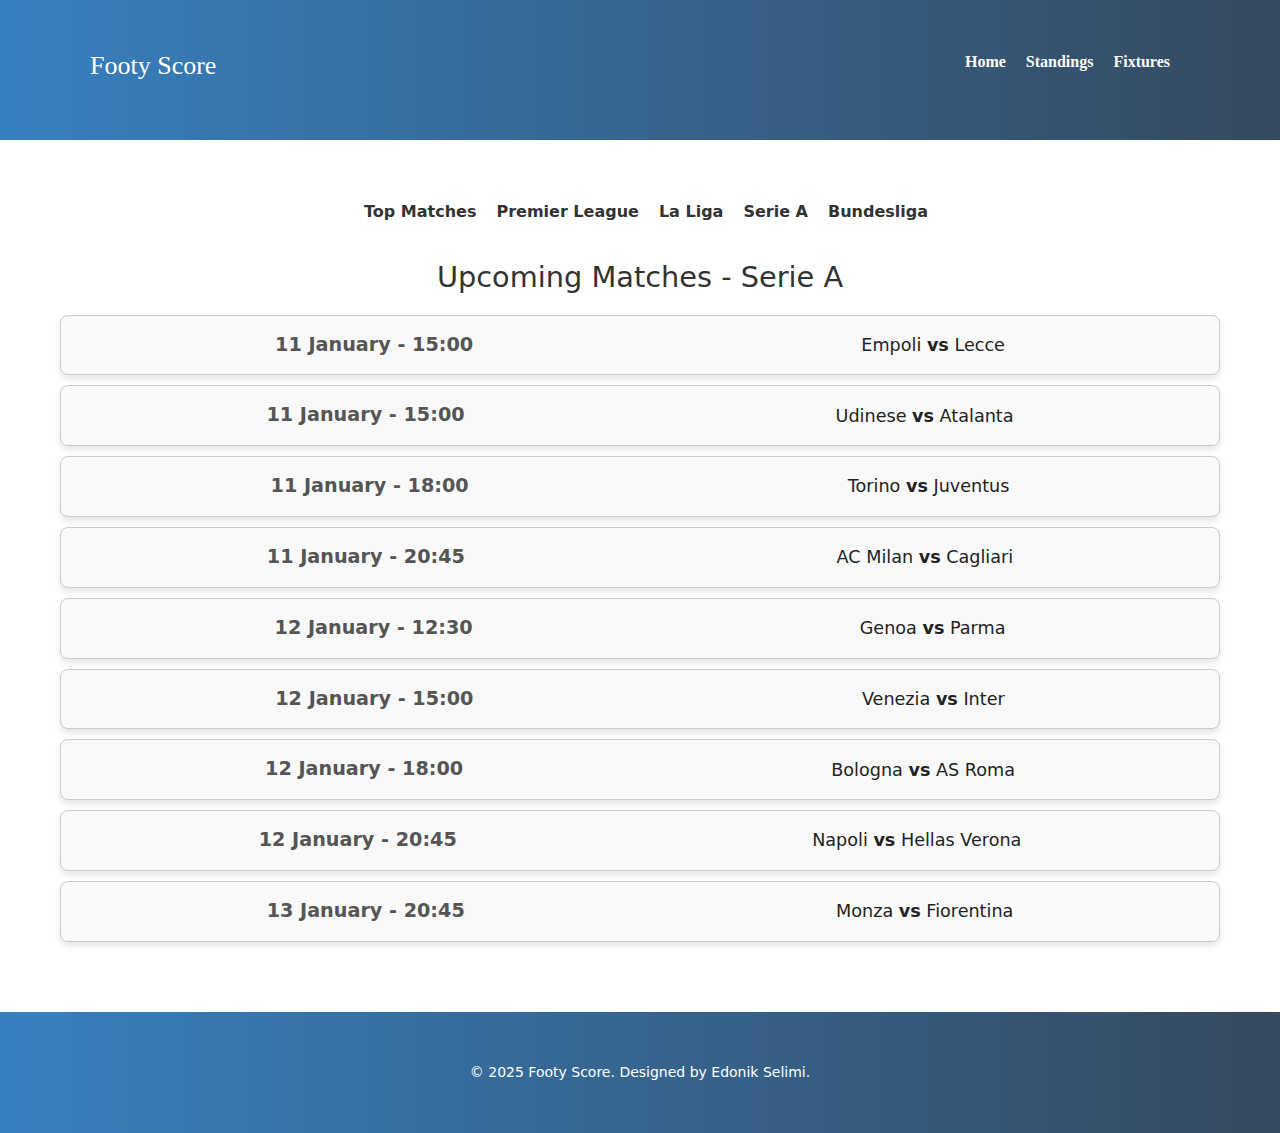
<file: seriea2.html>
<!DOCTYPE html>
<html lang="en">
  <head>
    <meta charset="UTF-8" />
    <meta name="viewport" content="width=device-width, initial-scale=1.0" />
    <title>SERIE A FIXTURES</title>
    <link rel="stylesheet" href="style.css" />
    <link href="https://cdn.jsdelivr.net/npm/bootstrap@5.3.3/dist/css/bootstrap.min.css" rel="stylesheet" integrity="sha384-QWTKZyjpPEjISv5WaRU9OFeRpok6YctnYmDr5pNlyT2bRjXh0JMhjY6hW+ALEwIH" crossorigin="anonymous">
  </head>
  <body>
    <header>
      <div class="container">
          <h1>Footy Score</h1>
        <nav>
          <ul>
            <li><a href="index.html">Home</a></li>
            <li><a href="standings.html">Standings</a></li>
            <li><a href="fixtures.html">Fixtures</a></li>
          </ul>
        </nav>
      </div>
    </header>


    <section class="live-scores">
        <div class="container-es">
          <div class="filter">
            <nav>
              <ul>
                <li><a href="fixtures.html">Top Matches</a></li>
                <li><a href="premierleague2.html">Premier League</a></li>
                <li><a href="laliga2.html">La Liga</a></li>
                <li><a href="seriea2.html">Serie A</a></li>
                <li><a href="bundesliga2.html">Bundesliga</a></li>
              </ul>
            </nav>
          </div>

          <div class="matches">
            <h2>Upcoming Matches - Serie A </h2>
            <div class="match-card-es">
               <span class="time-es">11 January - 15:00</span>
               <span class="teams-es">Empoli <strong>vs</strong> Lecce</span>
            </div>
            <div class="match-card-es">
                <span class="time-es">11 January - 15:00</span>
                <span class="teams-es">Udinese <strong>vs</strong> Atalanta</span>
             </div>
             <div class="match-card-es">
                <span class="time-es">11 January - 18:00</span>
                <span class="teams-es">Torino <strong>vs</strong> Juventus</span>
             </div>
             <div class="match-card-es">
                <span class="time-es">11 January - 20:45</span>
                <span class="teams-es">AC Milan <strong>vs</strong> Cagliari</span>
             </div>
             <div class="match-card-es">
                <span class="time-es">12 January - 12:30</span>
                <span class="teams-es">Genoa <strong>vs</strong> Parma</span>
             </div>
             <div class="match-card-es">
                <span class="time-es">12 January - 15:00</span>
                <span class="teams-es">Venezia <strong>vs</strong> Inter</span>
             </div>
             <div class="match-card-es">
                <span class="time-es">12 January - 18:00</span>
                <span class="teams-es">Bologna <strong>vs</strong> AS Roma</span>
             </div>
             <div class="match-card-es">
                <span class="time-es">12 January - 20:45</span>
                <span class="teams-es">Napoli <strong>vs</strong> Hellas Verona</span>
             </div> 
             <div class="match-card-es">
                <span class="time-es">13 January - 20:45</span>
                <span class="teams-es">Monza <strong>vs</strong> Fiorentina</span>
             </div>
          </div>
          </div>
    </section>
    
    <footer>
      <div class="container">
        <p>&copy; 2025 Footy Score. Designed by Edonik Selimi.</p>
      </div>
    </footer>
  </body>
</html>
</file>
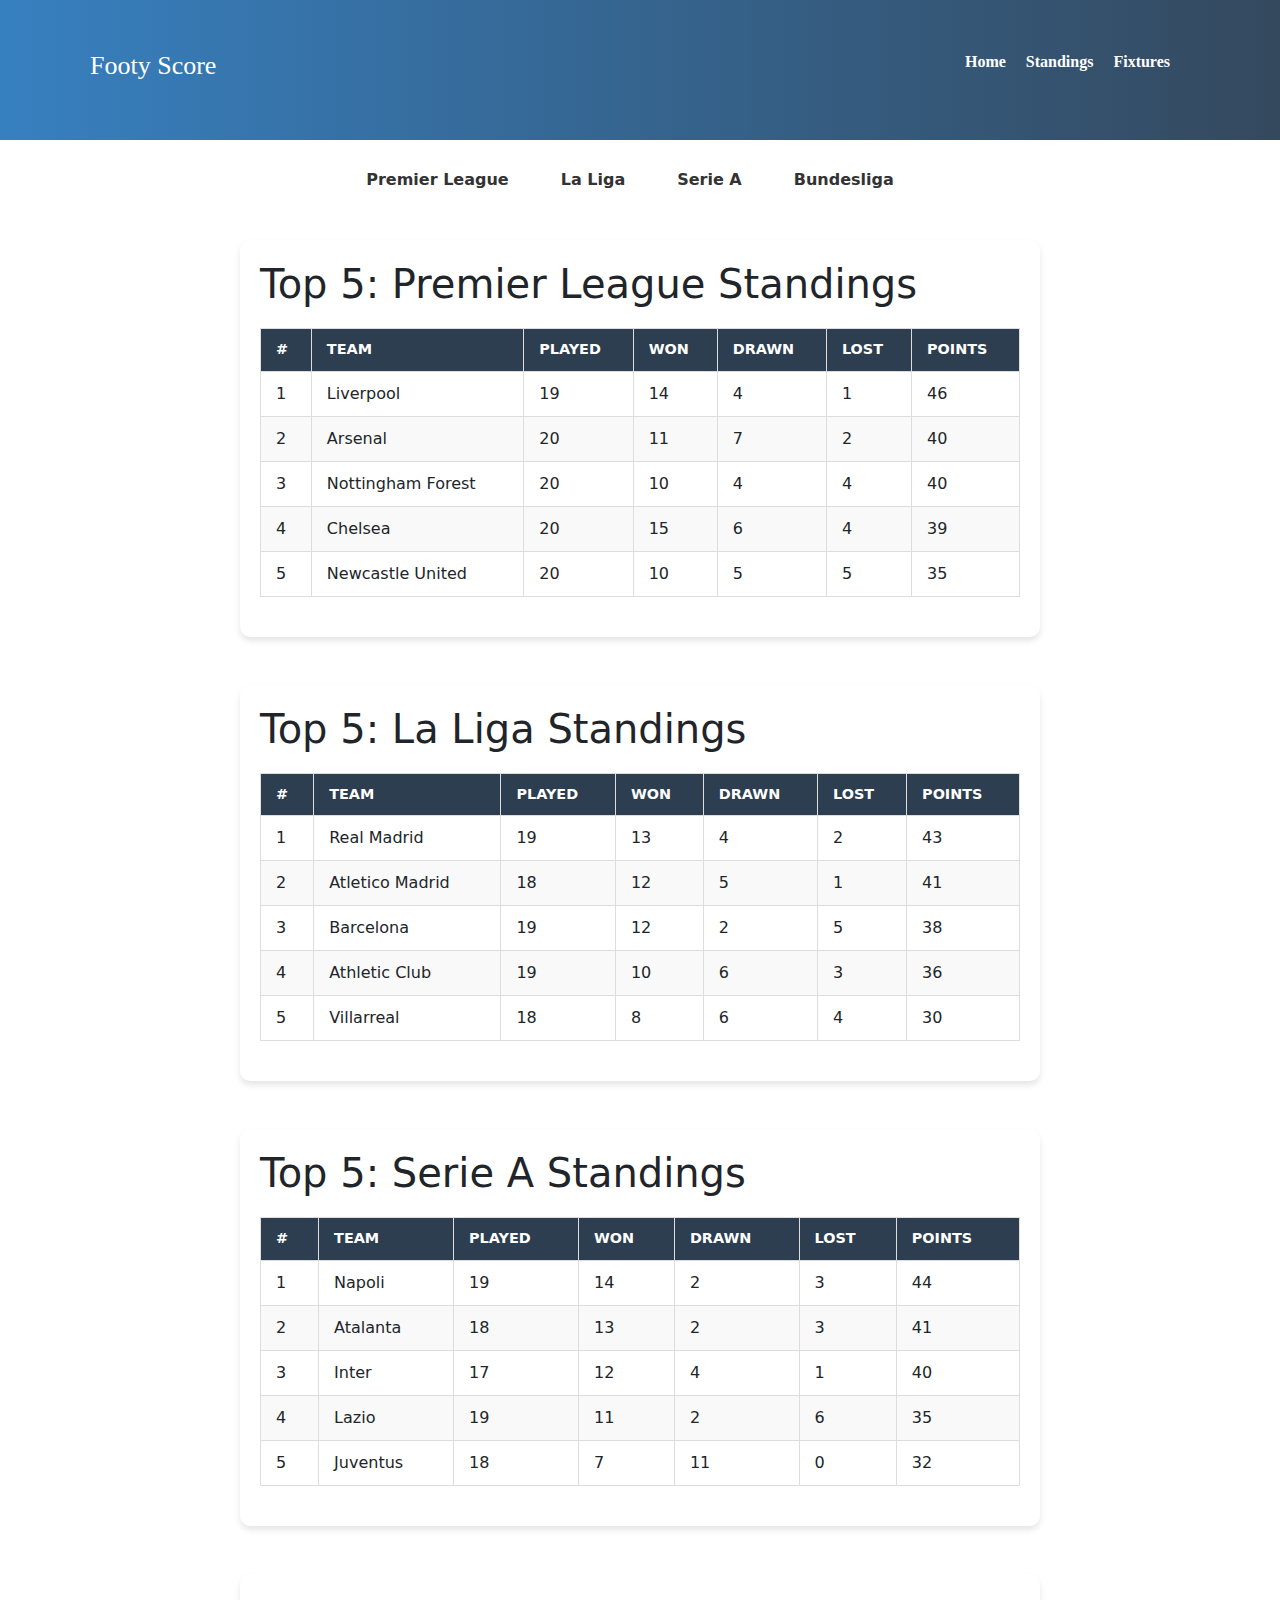
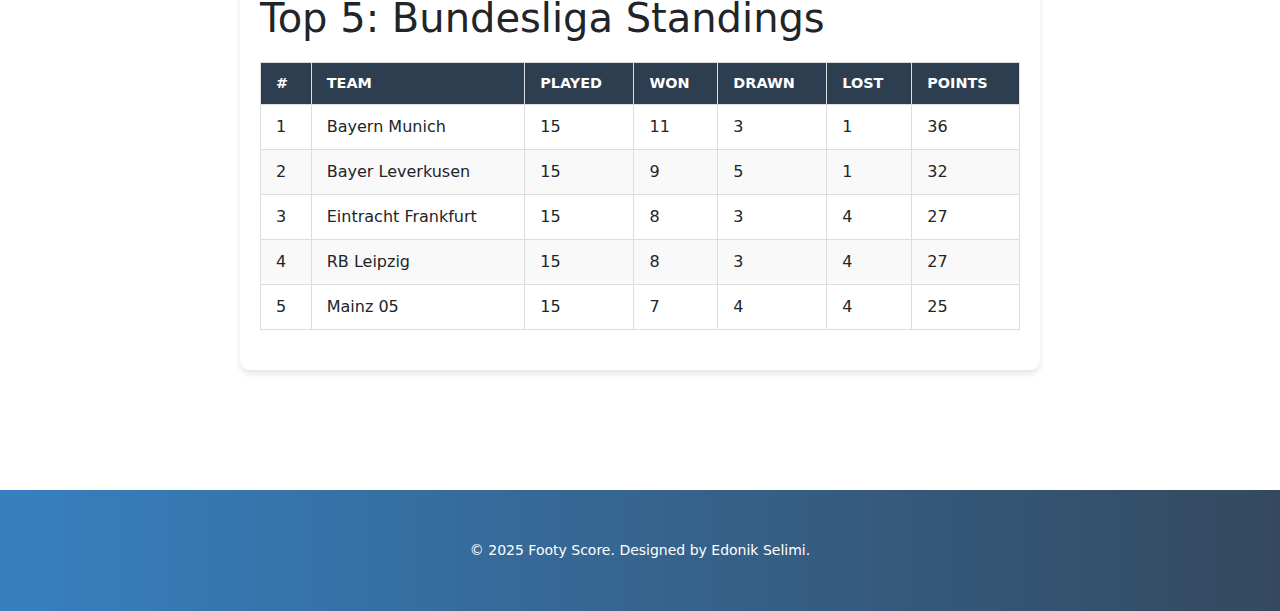
<file: standings.html>
<!DOCTYPE html>
<html lang="en">
  <head>
    <meta charset="UTF-8" />
    <meta name="viewport" content="width=device-width, initial-scale=1.0" />
    <title>STANDINGS</title>
    <link rel="stylesheet" href="style.css" />
    <link href="https://cdn.jsdelivr.net/npm/bootstrap@5.3.3/dist/css/bootstrap.min.css" rel="stylesheet" integrity="sha384-QWTKZyjpPEjISv5WaRU9OFeRpok6YctnYmDr5pNlyT2bRjXh0JMhjY6hW+ALEwIH" crossorigin="anonymous">
  </head>
  <body>
    <!-- hederi -->
    <header>
      <div class="container">
         <h1>Footy Score</h1>
        <nav>
          <ul>
            <li><a href="index.html">Home</a></li>
            <li><a href="standings.html">Standings</a></li>
            <li><a href="fixtures.html">Fixtures</a></li>
          </ul>
        </nav>
      </div>
    </header>
    <!-- sektori i tabelave -->
    <section class="matches">
        <div class="container-es">
          <div class="filter">
            <nav class="nav justify-content-center">
              <ul class="nav">
                <li class="nav-item"><a class="nav-link" href="premierleague.html">Premier League</a></li>
                <li class="nav-item"><a class="nav-link" href="laliga.html">La Liga</a></li>
                <li class="nav-item"><a class="nav-link" href="seriea.html">Serie A</a></li>
                <li class="nav-item"><a class="nav-link" href="bundesliga.html">Bundesliga</a></li>
              </ul>
            </nav>
          </div>
        </div>
      </section>
     <section class="table-container-es">
        <h1>Top 5: Premier League Standings</h1>
        <table>
            <thead>
                <tr>
                    <th>#</th>
                    <th>Team</th>
                    <th>Played</th>
                    <th>Won</th>
                    <th>Drawn</th>
                    <th>Lost</th>
                    <th>Points</th>
                </tr>
            </thead>
            <tbody>
                <tr>
                    <td>1</td>
                    <td>Liverpool</td>
                    <td>19</td>
                    <td>14</td>
                    <td>4</td>
                    <td>1</td>
                    <td>46</td>
                </tr>
                <tr>
                    <td>2</td>
                    <td>Arsenal</td>
                    <td>20</td>
                    <td>11</td>
                    <td>7</td>
                    <td>2</td>
                    <td>40</td>
                </tr>
                <tr>
                    <td>3</td>
                    <td>Nottingham Forest</td>
                    <td>20</td>
                    <td>10</td>
                    <td>4</td>
                    <td>4</td>
                    <td>40</td>
                </tr>
                <tr>
                    <td>4</td>
                    <td>Chelsea</td>
                    <td>20</td>
                    <td>15</td>
                    <td>6</td>
                    <td>4</td>
                    <td>39</td>
                </tr>
                <tr>
                    <td>5</td>
                    <td>Newcastle United</td>
                    <td>20</td>
                    <td>10</td>
                    <td>5</td>
                    <td>5</td>
                    <td>35</td>
                </tr>
            </tbody>
        </table>
    </section>
    <br>
    <br>
    <section class="table-container-es">
        <h1>Top 5: La Liga Standings</h1>
        <table>
            <thead>
                <tr>
                    <th>#</th>
                    <th>Team</th>
                    <th>Played</th>
                    <th>Won</th>
                    <th>Drawn</th>
                    <th>Lost</th>
                    <th>Points</th>
                </tr>
            </thead>
            <tbody>
                <tr>
                    <td>1</td>
                    <td>Real Madrid</td>
                    <td>19</td>
                    <td>13</td>
                    <td>4</td>
                    <td>2</td>
                    <td>43</td>
                </tr>
                <tr>
                    <td>2</td>
                    <td>Atletico Madrid</td>
                    <td>18</td>
                    <td>12</td>
                    <td>5</td>
                    <td>1</td>
                    <td>41</td>
                </tr>
                <tr>
                    <td>3</td>
                    <td>Barcelona</td>
                    <td>19</td>
                    <td>12</td>
                    <td>2</td>
                    <td>5</td>
                    <td>38</td>
                </tr>
                <tr>
                    <td>4</td>
                    <td>Athletic Club</td>
                    <td>19</td>
                    <td>10</td>
                    <td>6</td>
                    <td>3</td>
                    <td>36</td>
                </tr>
                <tr>
                    <td>5</td>
                    <td>Villarreal</td>
                    <td>18</td>
                    <td>8</td>
                    <td>6</td>
                    <td>4</td>
                    <td>30</td>
                </tr>
            </tbody>
        </table>
    </section>
    <br>
    <br>
    <section class="table-container-es">
        <h1>Top 5: Serie A Standings</h1>
        <table>
            <thead>
                <tr>
                    <th>#</th>
                    <th>Team</th>
                    <th>Played</th>
                    <th>Won</th>
                    <th>Drawn</th>
                    <th>Lost</th>
                    <th>Points</th>
                </tr>
            </thead>
            <tbody>
                <tr>
                    <td>1</td>
                    <td>Napoli</td>
                    <td>19</td>
                    <td>14</td>
                    <td>2</td>
                    <td>3</td>
                    <td>44</td>
                </tr>
                <tr>
                    <td>2</td>
                    <td>Atalanta</td>
                    <td>18</td>
                    <td>13</td>
                    <td>2</td>
                    <td>3</td>
                    <td>41</td>
                </tr>
                <tr>
                    <td>3</td>
                    <td>Inter</td>
                    <td>17</td>
                    <td>12</td>
                    <td>4</td>
                    <td>1</td>
                    <td>40</td>
                </tr>
                <tr>
                    <td>4</td>
                    <td>Lazio</td>
                    <td>19</td>
                    <td>11</td>
                    <td>2</td>
                    <td>6</td>
                    <td>35</td>
                </tr>
                <tr>
                    <td>5</td>
                    <td>Juventus</td>
                    <td>18</td>
                    <td>7</td>
                    <td>11</td>
                    <td>0</td>
                    <td>32</td>
                </tr>
            </tbody>
        </table>
    </section>
    <br>
    <br>
    <section class="table-container-es">
        <h1>Top 5: Bundesliga Standings</h1>
        <table>
            <thead>
                <tr>
                    <th>#</th>
                    <th>Team</th>
                    <th>Played</th>
                    <th>Won</th>
                    <th>Drawn</th>
                    <th>Lost</th>
                    <th>Points</th>
                </tr>
            </thead>
            <tbody>
                <tr>
                    <td>1</td>
                    <td>Bayern Munich</td>
                    <td>15</td>
                    <td>11</td>
                    <td>3</td>
                    <td>1</td>
                    <td>36</td>
                </tr>
                <tr>
                    <td>2</td>
                    <td>Bayer Leverkusen</td>
                    <td>15</td>
                    <td>9</td>
                    <td>5</td>
                    <td>1</td>
                    <td>32</td>
                </tr>
                <tr>
                    <td>3</td>
                    <td>Eintracht Frankfurt</td>
                    <td>15</td>
                    <td>8</td>
                    <td>3</td>
                    <td>4</td>
                    <td>27</td>
                </tr>
                <tr>
                    <td>4</td>
                    <td>RB Leipzig</td>
                    <td>15</td>
                    <td>8</td>
                    <td>3</td>
                    <td>4</td>
                    <td>27</td>
                </tr>
                <tr>
                    <td>5</td>
                    <td>Mainz 05</td>
                    <td>15</td>
                    <td>7</td>
                    <td>4</td>
                    <td>4</td>
                    <td>25</td>
                </tr>
            </tbody>
        </table>
    </section>
    <br>
    <br>
    <br>
    <br>
    <br>
     <!-- futeri -->
    <footer>
      <div class="container">
        <p>&copy; 2025 Footy Score. Designed by Edonik Selimi.</p>
      </div>
    </footer>
  </body>
</html>
</file>
<file: style.css>
/*generall*/
* {
    margin: 0;
    padding: 0;
    box-sizing: border-box;
}

body {
    font-family: Cambria, Cochin, Georgia, Times, 'Times New Roman', serif;
    background-color: white;
    color: #333;
}

header {
    background-color: #2C3E50;
    color: white;
    padding: 50px 0;
    background: linear-gradient(to right, #3780c0, #34495e);
    width: 100%;
}

/*generall*/
* {
    margin: 0;
    padding: 0;
    box-sizing: border-box;
}

body {
    font-family: Cambria, Cochin, Georgia, Times, 'Times New Roman', serif;
    background-color: white;
    color: #333;
}

header {
    background-color: #2C3E50;
    color: white;
    padding: 50px 0;
    background: linear-gradient(to right, #3780c0, #34495e);
    width: 100%;
}


.button-container-es {
    display: flex;
    justify-content: center;
    align-items: center;
    height: 100px; 
    margin-top: 20px; 
}

.button-es {
    background-color: #2C3E50;
    color: white;
    font-size: 18px;
    font-weight: bold;
    padding: 15px 30px;
    border: none;
    border-radius: 10px;
    cursor: pointer;
    box-shadow: 0px 4px 6px rgba(0, 0, 0, 0.2);
    transition: all 0.3s ease;
}

.button-es:hover {
    background-color: #3780c0;
    transform: scale(1.05);
}

.button-es:active {
    background-color: #1f2833;
    transform: scale(0.95);
}


.container-homecontent-es {
    max-width: 1200px;
    margin: 0 auto;
    text-align: center;
    border: 1px solid rgb(153, 146, 146);
    padding: 2em .6em;
    border-radius: 60px;
    text-align: center;
    box-shadow: 0px 8px 12px rgba(0, 0, 0, 0.2);
}

.img-es {
   display: flex;
   align-items: center;
   justify-content: center;
}

.container-es {
    max-width: 1200px;
    margin: 0 auto;
    padding: 20px;
    text-align: center;
}

.homepage-content-es {
    margin: 0;
    padding: 20px;
    color: #333;
    line-height: 1.6;
    background-color: white;
}

.homepage-content h1 {
    font-size: 26px;
    color: #34495e;
}

section.homepage-content{
    padding: 40px 20px;
    background-color: #fff;
}

header .container {
    display: flex;
    justify-content: space-between;
    align-items: center;
    padding: 0 20px;
    font-family:'Times New Roman', Times, serif ;
}

header h1 {
    font-size: 26px;
}

nav ul {
    display: flex;
    list-style: none;
}

nav ul li {
    margin-right: 20px;
}

nav ul li a {
    color: white;
    text-decoration: none;
    font-size: 16px;
    display: flex;
    justify-content: space-around;
    align-items: center;
    font-weight: bold;
}

nav ul li a:hover {
    text-decoration: underline;
}

.filter {
    margin-bottom: 20px;
    display: flex;
    justify-content: space-around;
    align-items: center;
}

.filter a {
    color: #333;
    font-weight: bold;

}
section.live-scores {
    padding: 40px 20px;
    background-color: #fff;
}

.matches-es {
    font-family: Arial, sans-serif;
    padding: 20px;
  }
  
  .matches h2 {
    font-size: 1.8rem;
    color: #333;
    margin-bottom: 20px;
  }
  
  .match-card-es {
    display: flex;
    justify-content: space-around;
    align-items: center;
    padding: 15px 20px;
    margin: 10px 0;
    border: 1px solid #ccc;
    border-radius: 8px;
    background: #f9f9f9;
    box-shadow: 0px 4px 6px rgba(0, 0, 0, 0.1);
    transition: transform 0.2s ease, box-shadow 0.2s ease;
  }
  
  .match-card-es:hover {
    transform: translateY(-5px);
    box-shadow: 0px 8px 12px rgba(0, 0, 0, 0.2);
  }
  
  .time-es {
    font-size: 1.2rem;
    font-weight: bold;
    color: #555;
    display: flex;
    justify-content: left;
  }
  
  .teams-es {
    font-size: 1.1rem;
    color: #222;
  }
  
  .teams strong {
    color: #f50e0e;
  }
  
/* tabela */
.table-container-es {
    max-width: 800px;
    margin: 0 auto;
    padding: 20px;
    background: #fff;
    border-radius: 10px;
    box-shadow: 0 4px 6px rgba(0, 0, 0, 0.1);
}

table {
    width: 100%;
    border-collapse: collapse;
    margin: 20px 0;
    font-size: 1rem;
}

table thead {
    background-color: #2c3e50;
    color: #fff;
}

table th, table td {
    padding: 10px 15px;
    text-align: left;
    border: 1px solid #ddd;
}

table tbody tr:nth-child(even) {
    background-color: #f9f9f9;
}

table tbody tr:hover {
    background-color: #f1f1f1;
}

table th {
    text-transform: uppercase;
    font-size: 0.9rem;
}

/* Responsivi */
@media (max-width: 600px) {
    table thead {
        display: none;
    }

    table, table tbody, table tr, table td {
        display: block;
        width: 100%;
    }

    table tr {
        margin-bottom: 15px;
    }

    table td {
        text-align: right;
        padding-left: 50%;
        position: relative;
    }

    table td::before {
        content: attr(data-label);
        position: absolute;
        left: 10px;
        text-align: left;
        font-weight: bold;
    }
}


footer {
    background-color: #2C3E50;
    color: white;
    padding: 50px 0;
    text-align: center;
    width: 100%;
    background: linear-gradient(to right, #3780c0, #34495e);
    margin-top: 0%;
}

footer p {
    font-size: 14px;
    margin: 0;
}

/* Responsivi */
@media (max-width: 768px) {
    header .container {
        flex-direction: column;
        align-items: center;
    }

    nav ul {
        flex-direction: column;
        align-items: center;
    }

    .match {
        flex-direction: column;
        align-items: center;
    }

    .filter {
        text-align: center;
    }
}
.live-scores-list, .matches-list {
    display: flex;
    flex-direction: column;
    align-items: center; 
    justify-content: center; 
}
</file>
